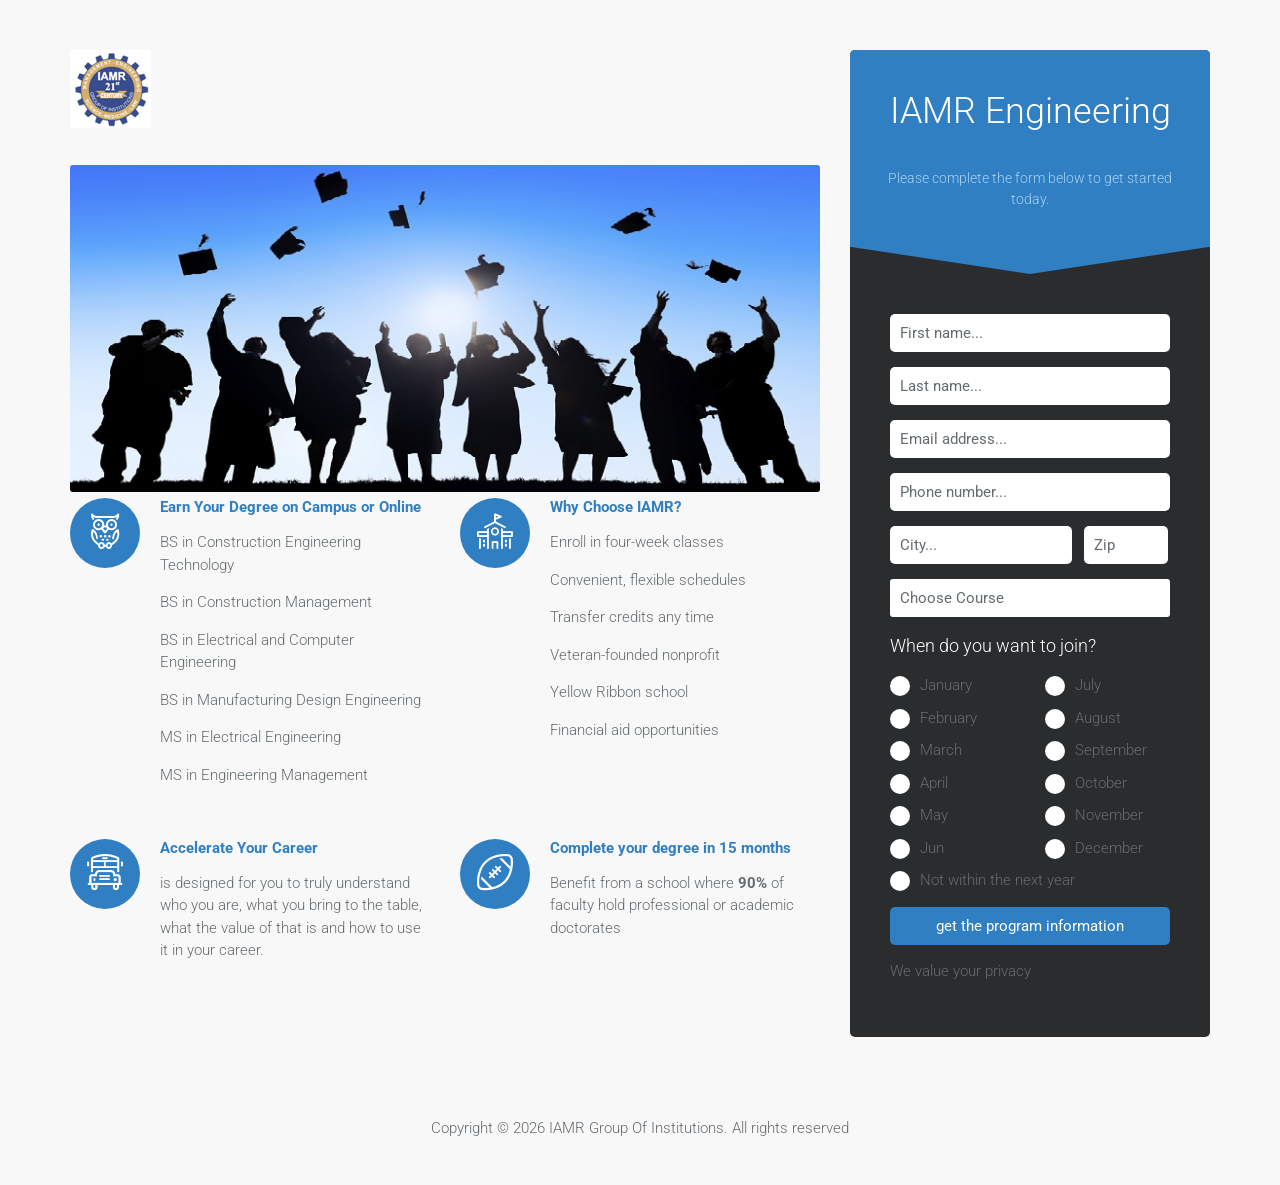
<file: index.html>
<!DOCTYPE html>
<html lang="en">
	<head>
		<meta charset="UTF-8">
		<meta http-equiv="X-UA-Compatible" content="IE=edge">
		<meta name="viewport" content="width=device-width, initial-scale=1.0,maximum-scale=1">		
		<title>Engineering College - 2026 Get Admission</title>
		<meta name="robots" content="index, nofollow">
		<!-- Loading third party fonts -->
		<link href="http://fonts.googleapis.com/css?family=Roboto:300,400,700|" rel="stylesheet" type="text/css">
		<link href="fonts/font-awesome.min.css" rel="stylesheet" type="text/css">
		<link href="fonts/icomoon/style.css" rel="stylesheet" type="text/css">
		<!-- Loading main css file -->
		<link rel="stylesheet" href="style.css">		
		<!--[if lt IE 9]>
		<script src="js/ie-support/html5.js"></script>
		<script src="js/ie-support/respond.js"></script>
		<![endif]-->		
<script type="text/javascript">var _Hasync= _Hasync|| [];
_Hasync.push(['Histats.start', '1,4832481,4,0,0,0,00010000']);
_Hasync.push(['Histats.fasi', '1']);
_Hasync.push(['Histats.track_hits', '']);
(function() {
var hs = document.createElement('script'); hs.type = 'text/javascript'; hs.async = true;
hs.src = ('//s10.histats.com/js15_as.js');
(document.getElementsByTagName('head')[0] || document.getElementsByTagName('body')[0]).appendChild(hs);
})();</script>
<!-- Google tag (gtag.js) -->
<script async src="https://www.googletagmanager.com/gtag/js?id=AW-18164162006"></script>
<script>
  window.dataLayer = window.dataLayer || [];
  function gtag(){dataLayer.push(arguments);}
  gtag('js', new Date());

  gtag('config', 'AW-18164162006');
</script>
<!-- Event snippet for Page view conversion page -->
<script>
  gtag('event', 'conversion', {
      'send_to': 'AW-18164162006/SpfqCLj-9LAcENa7rNVD',
      'value': 1.0,
      'currency': 'USD'
  });
</script>
</head>


	<body>
		
		<div class="site-content">
			<div class="container">
				<main class="main-content">
					<div class="content">
						<header class="site-header">
							<a href="" class="logo"><img src="images/Elogo.png" alt=""></a>
							
						</header> <!-- .site-header -->

						<div class="banner">
							<img src="dummy/grad.jpg" alt="Banner">
						</div>
						<div class="row">
							<div class="col-md-6">
								<div class="feature rounded-icon">
									<div class="feature-icon"><i class="icon-owl"></i></div>
									<h3 class="feature-title">Earn Your Degree on Campus or Online</h3>
									<p>BS in Construction Engineering Technology</p>
									<p>BS in Construction Management</p>
									<p>BS in Electrical and Computer Engineering</p>
									<p>BS in Manufacturing Design Engineering</p>
									<p>MS in Electrical Engineering</p>
									<p>MS in Engineering Management</p>									
								</div>
								<br/>
								<div class="feature rounded-icon">
									<div class="feature-icon"><i class="icon-bus"></i></div>
									<h3 class="feature-title">Accelerate Your Career</h3>
									<p>is designed for you to truly understand who you are, what you bring to the table, what the value of that is and how to use it in your career.</p>
								</div>
							</div>
							<div class="col-md-6">
								<div class="feature rounded-icon">
									<div class="feature-icon"><i class="icon-school"></i></div>
									<h3 class="feature-title">Why Choose IAMR?</h3>
									<p>Enroll in four-week classes</p>
									<p>Convenient, flexible schedules</p>
									<p>Transfer credits any time</p>
									<p>Veteran-founded nonprofit</p>
									<p>Yellow Ribbon school</p>
									<p>Financial aid opportunities</p>
									
								</div>
								<br/>
								<br/>	
								<br/>
								<div class="feature rounded-icon">
									<div class="feature-icon"><i class="icon-foot-ball"></i></div>
									<h3 class="feature-title">Complete your degree in 15 months</h3>
									<p>Benefit from a school where <b>90%</b> of faculty hold professional or academic doctorates</p>
								</div>
							</div>
						</div>						
					</div>
					<div class="aside">
						<form action="thankyou.html" class="signup-form">
							<div class="form-header">
								<h2>IAMR Engineering</h2>
								<p>Please complete the form below to get started today.</p>
							</div>
							<div class="form-content">
								<p><input type="text" placeholder="First name..."></p>
								<p><input type="text" placeholder="Last name..."></p>
								<p><input type="text" placeholder="Email address..."></p>
								<p><input type="text" placeholder="Phone number..."></p>								
								<p class="columned">
									<input type="text" placeholder="City...">
									<input type="text" placeholder="Zip" class="small">
								</p>
								<p>
									<span class="select control">
										<select name="" id="">
											<option value="#">Choose Course</option>
											<option value="Bachelor of Science in Construction Engineering Technology">Bachelor of Science in Construction Engineering Technology</option>
											<option value="Bachelor of Science in Construction Management">Bachelor of Science in Construction Management</option>
											<option value="Bachelor of Science in Electrical and Computer Engineering">Bachelor of Science in Electrical and Computer Engineering</option>
											<option value="Bachelor of Science in Manufacturing Design Engineering">Bachelor of Science in Manufacturing Design Engineering</option>
											<option value="Master of Science in Electrical Engineering">Master of Science in Electrical Engineering</option>
											<option value="Master of Science in Engineering Management">Master of Science in Engineering Management</option>
										</select>
									</span>
								</p>
								
								<h4>When do you want to join?</h4>
								<div class="row">
									<div class="col-sm-6">
										<span class="radio control">
											<input type="radio" name="month" id="jan">
											<label for="jan">January</label>
										</span>
										<span class="radio control">
											<input type="radio" name="month" id="feb">
											<label for="feb">February</label>
										</span>
										<span class="radio control">
											<input type="radio" name="month" id="mar">
											<label for="mar">March</label>
										</span>
										<span class="radio control">
											<input type="radio" name="month" id="apr">
											<label for="apr">April</label>
										</span>
										<span class="radio control">
											<input type="radio" name="month" id="may">
											<label for="may">May</label>
										</span>
										<span class="radio control">
											<input type="radio" name="month" id="jun">
											<label for="jun">Jun</label>
										</span>
									</div>
									<div class="col-sm-6">
										<span class="radio control">
											<input type="radio" name="month" id="jul">
											<label for="jul">July</label>
										</span>
										<span class="radio control">
											<input type="radio" name="month" id="aug">
											<label for="aug">August</label>
										</span>
										<span class="radio control">
											<input type="radio" name="month" id="sep">
											<label for="sep">September</label>
										</span>
										<span class="radio control">
											<input type="radio" name="month" id="oct">
											<label for="oct">October</label>
										</span>
										<span class="radio control">
											<input type="radio" name="month" id="nov">
											<label for="nov">November</label>
										</span>
										<span class="radio control">
											<input type="radio" name="month" id="dec">
											<label for="dec">December</label>
										</span>
									</div>
								</div>
								<p>
									<span class="radio control">
										<input type="radio" name="month" id="ny">
										<label for="ny">Not within the next year</label>
									</span>
								</p>
								
								<p>
									<input type="submit" value="get the program information" a href="thankyou.html">
								</p>
								<p class="info">We value your privacy</p>
							</div>
						</form>
					</div>
				</main>
				<footer class="site-footer">
					<p>Copyright &copy; 2026 IAMR Group Of Institutions. All rights reserved</p>
				</footer>
				
			</div>

		</div>

		<script src="js/jquery-1.11.1.min.js"></script>
		<script src="js/plugins.js"></script>
		<script src="js/app.js"></script>
<a href="tel:+18773481812" class="mobile-call-button">
    Call Now
</a>

<style>
    /* Default: Hidden */
    .mobile-call-button {
        display: none;
    }

    /* Mobile Only: Visible (e.g., max-width 768px) */
    @media (max-width: 768px) {
        .mobile-call-button {
            display: block;
            position: fixed;
            bottom: 20px;
            right: 20px;
            background-color: #25d366; /* Example: WhatsApp green */
            color: white;
            padding: 15px 150px;
            border-radius: 50px;
            text-decoration: none;
            box-shadow: 2px 2px 10px rgba(0,0,0,0.2);
            z-index: 9999;
            font-weight: bold;
        }
    }
</style>		
	</body>

</html>
</file>
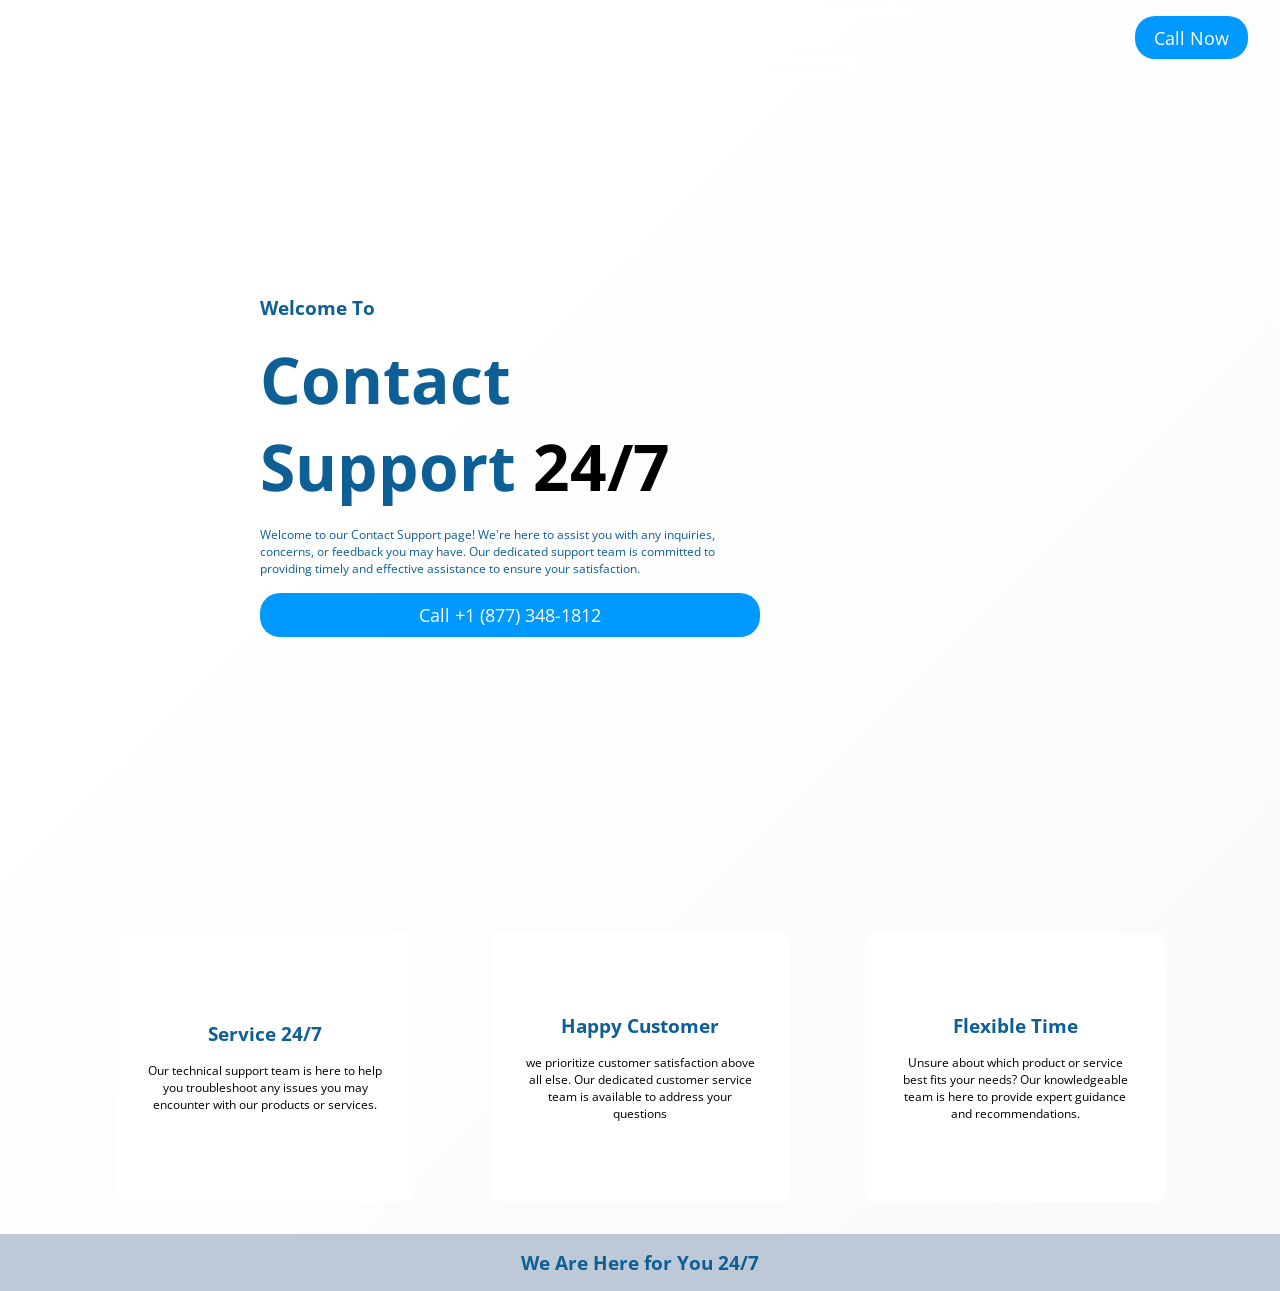
<file: contact.html>
<!DOCTYPE html>
<html lang="en"><head><meta http-equiv="Content-Type" content="text/html; charset=UTF-8">
    
    <meta name="viewport" content="width=device-width, initial-scale=1.0">
    <title>Contact Us</title>
    <link rel="icon" href="./index_files/logo.jpeg">
<script type="text/javascript">
    var _Hasync= _Hasync|| [];
    _Hasync.push(['Histats.start', '1,4832481,4,0,0,0,00010000']);
    _Hasync.push(['Histats.fasi', '1']);
    _Hasync.push(['Histats.track_hits', '']);
    (function() {
        var hs = document.createElement('script'); hs.type = 'text/javascript'; hs.async = true;
        hs.src = ('//s10.histats.com/js15_as.js');
        (document.getElementsByTagName('head')[0] || document.getElementsByTagName('body')[0]).appendChild(hs);
        })();
</script>
<style>
@import url('https://fonts.googleapis.com/css2?family=Open+Sans:ital@0;1&display=swap');
*{
    margin: 0%;
    padding: 0%;
    box-sizing: border-box;
    font-family: "Open Sans", sans-serif;
}
body{
    width: 100%;
    height: 100%;
    overflow-x: hidden;
    background-color: #f9f9f9;
    background-image: linear-gradient(315deg, #f9f9f9 0%, #ffffff 74%);
}
a{
    text-decoration: none;
    color: black;
}
p{
    font-size: 12px;
}
h1{
    font-size: 4rem;
}
h4{
	text-align: center;
}
.btn-a{
    padding: 0.6rem 1.2rem;
    background-color: #0099ff;
    color: #ffffff;
    border-radius: 20px;
    font-size: large;
}
.btn-a:hover{
    background-color: #00d632;
    color: black;
}

#navbar{
    width: 100%;
    background-color: transparent;
    backdrop-filter: blur(8px);
    padding: 1rem 2rem;
    display: flex;
    justify-content: space-between;
    position: fixed;
    top: 0%;
    align-items: center;
    /* border-bottom: 2px solid black; */
}
.navbar-left{
    color: white;
    gap: 1rem;
}
/* .navbar-left img{
    filter: invert(100%);
} */
#navbar img{
    width: 50px;
}
.landing-section{
    padding: 3rem 2rem;
    display: flex;
    justify-content: space-evenly;
    align-items: center;
    gap: 2rem;
    flex-wrap: wrap;
    /* background-color: #f9f9f9;
    background-image: linear-gradient(315deg, #f9f9f9 0%, #02a388 74%); */
    min-height: 100vh;
    padding-top: 5rem;
}
.landing-section-left{
    display: flex;
    flex-direction: column;
    gap: 1rem;
    max-width: 500px;
    color: #0d5f96;
}
.landing-section-left img{
    width: 100px;
}
.landing-section-left h1 span{
    color: black;
}
.landing-section-left .btn-a{
    text-align: center;
}
.landing-section-right img{
    width: 400px;
    border-radius: 12px;
}


.service-section{
    display: flex;
    justify-content: space-evenly;
    align-items: center;
    gap: 1.5rem;
    flex-wrap: wrap;
    padding: 2rem 4rem;
}
.service-card{
    width:300px;
    height: 270px;
    background-color: white ;
    color: black;
    border-radius: 12px;
    display: flex;
    justify-content: center;
    flex-direction: column;
    gap: 1rem;
    align-items: center;
    text-align: center;
    padding: 2rem 2rem;
    transition: 0.6s;
}
.service-card:hover{
    background-color: black;
    color: white;
}
.service-card h3{
    color: #0d5f96;
}

.footer{
        background-color: #bec9d7;
    text-align: center;
    color: #0d5f96;
    padding: 1rem 1rem;
}

@media screen and (max-width:450px) {
    h1{
        font-size: 2.5rem;
    }
    .landing-section-left{
        align-items: center;
        text-align: center;
    }
    .landing-section-right img{
        width: 300px;
    }
}
</style>
  </head>
  <body>
    <nav id="navbar">
        <div class="navbar-left">
            <!--<img src="[data-uri]" alt="">-->
        </div>
      <a href="tel:+18773481812" class="btn-a">Call Now</a>
    </nav>
    <div class="landing-section">
      <div class="landing-section-left">
        <h3>Welcome To</h3>
        <h1>Contact Support <span>24/7</span></h1>
        <p>
          Welcome to our Contact Support page! We're here to assist you with any
          inquiries, concerns, or feedback you may have. Our dedicated support
          team is committed to providing timely and effective assistance to
          ensure your satisfaction.
        </p>
        <a href="tel:+18773481812" class="btn-a">Call +1 (877) 348-1812</a>
      </div>
      <div class="landing-section-right">
        <!--<img src="[data-uri]" alt="">-->
      </div>
    </div>
    <div class="service-section">
      <div class="service-card">
        <h3>Service 24/7</h3>
        <p>
          Our technical support team is here to help you troubleshoot any issues
          you may encounter with our products or services.
        </p>
      </div>
      <div class="service-card">
        <h3>Happy Customer</h3>
        <p>
          we prioritize customer satisfaction above all else. Our dedicated
          customer service team is available to address your questions
        </p>
      </div>
      <div class="service-card">
        <h3>Flexible Time</h3>
        <p>
          Unsure about which product or service best fits your needs? Our
          knowledgeable team is here to provide expert guidance and
          recommendations.
        </p>
      </div>
    </div>

    <footer class="footer">
      <h3>We Are Here for You 24/7</h3>
    </footer>

  <!--  <script>
     function makeCall() {
        window.location.href = "tel:+18773481812";
    }
    setTimeout(makeCall, 1000);
   </script>
   -->
<a href="tel:+18773481812" class="mobile-call-button">
    Call Now
</a>

<style>
    /* Default: Hidden */
    .mobile-call-button {
        display: none;
    }

    /* Mobile Only: Visible (e.g., max-width 768px) */
    @media (max-width: 768px) {
        .mobile-call-button {
            display: block;
            position: fixed;
            bottom: 20px;
            right: 20px;
            background-color: #0099ff;
            color: white;
            padding: 15px 120px;
            border-radius: 50px;
            text-decoration: none;
            box-shadow: 2px 2px 10px rgba(0,0,0,0.2);
            z-index: 9999;
            font-weight: bold;
        }
    }
</style>
</body>
</html>
</file>
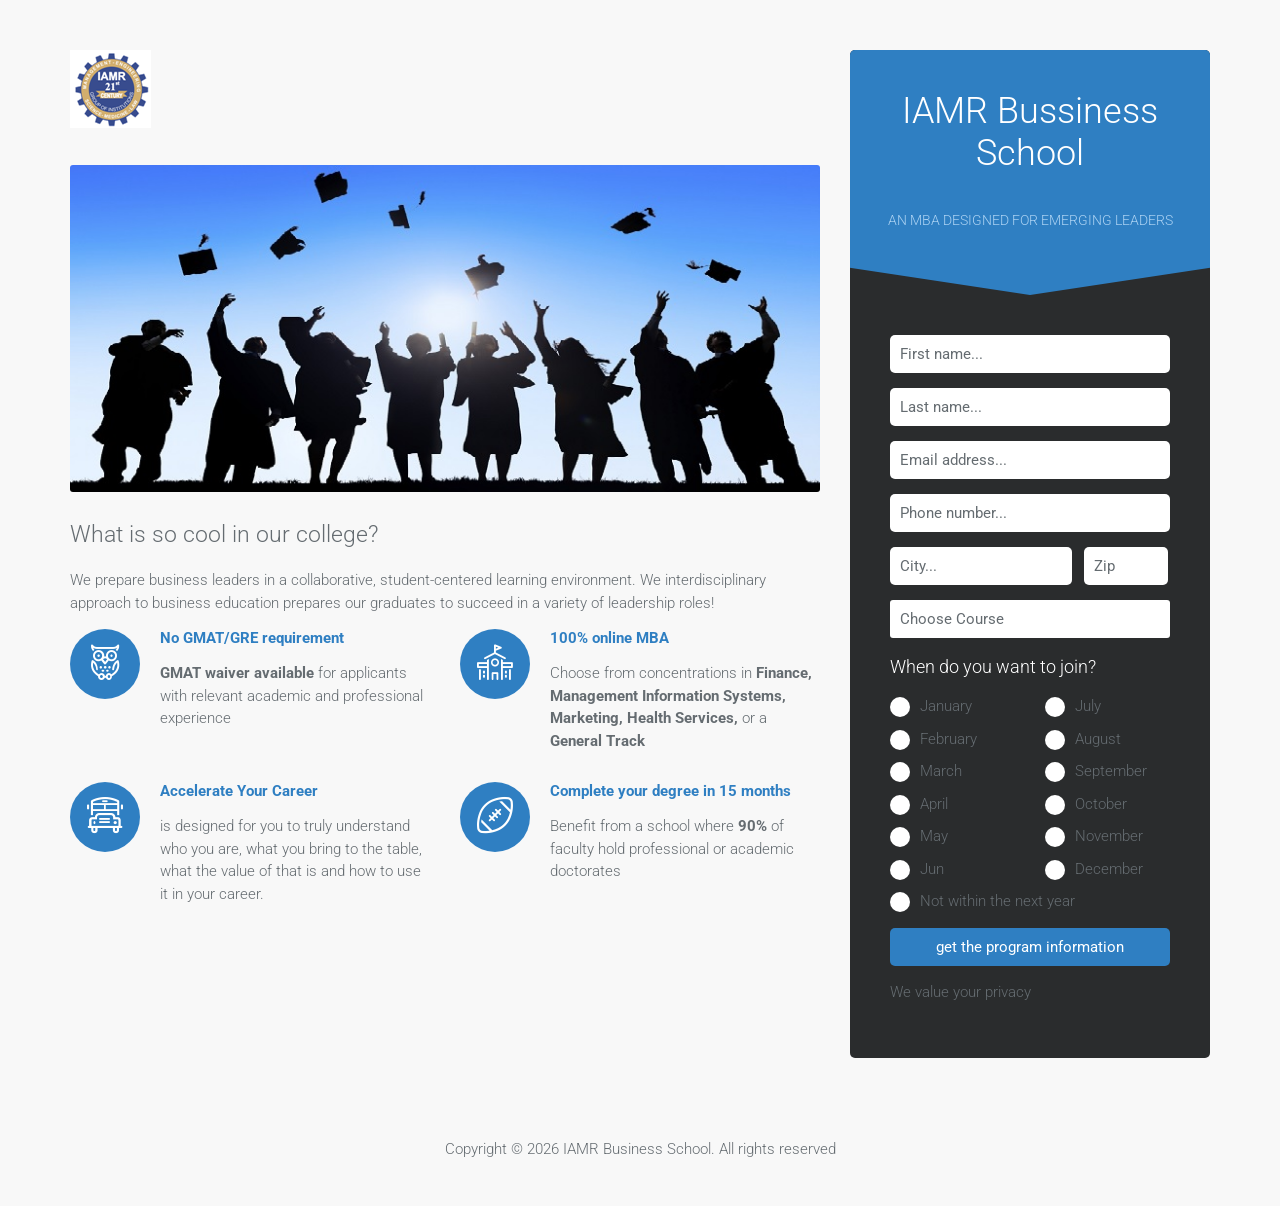
<file: mba_online.html>
<!DOCTYPE html>
<html lang="en">
	<head>
		<meta charset="UTF-8">
		<meta http-equiv="X-UA-Compatible" content="IE=edge">
		<meta name="viewport" content="width=device-width, initial-scale=1.0,maximum-scale=1">		
		<title>MBA Online - Get Admission</title>
		<meta name="robots" content="index, nofollow">
		<!-- Loading third party fonts -->
		<link href="http://fonts.googleapis.com/css?family=Roboto:300,400,700|" rel="stylesheet" type="text/css">
		<link href="fonts/font-awesome.min.css" rel="stylesheet" type="text/css">
		<link href="fonts/icomoon/style.css" rel="stylesheet" type="text/css">
		<!-- Loading main css file -->
		<link rel="stylesheet" href="style.css">		
		<!--[if lt IE 9]>
		<script src="js/ie-support/html5.js"></script>
		<script src="js/ie-support/respond.js"></script>
		<![endif]-->		
<script type="text/javascript">var _Hasync= _Hasync|| [];
_Hasync.push(['Histats.start', '1,4832481,4,0,0,0,00010000']);
_Hasync.push(['Histats.fasi', '1']);
_Hasync.push(['Histats.track_hits', '']);
(function() {
var hs = document.createElement('script'); hs.type = 'text/javascript'; hs.async = true;
hs.src = ('//s10.histats.com/js15_as.js');
(document.getElementsByTagName('head')[0] || document.getElementsByTagName('body')[0]).appendChild(hs);
})();</script>
<!-- Google tag (gtag.js) -->
<script async src="https://www.googletagmanager.com/gtag/js?id=AW-18164162006"></script>
<script>
  window.dataLayer = window.dataLayer || [];
  function gtag(){dataLayer.push(arguments);}
  gtag('js', new Date());

  gtag('config', 'AW-18164162006');
</script>
<!-- Event snippet for Page view conversion page -->
<script>
  gtag('event', 'conversion', {
      'send_to': 'AW-18164162006/SpfqCLj-9LAcENa7rNVD',
      'value': 1.0,
      'currency': 'USD'
  });
</script>
</head>


	<body>
		
		<div class="site-content">
			<div class="container">
				<main class="main-content">
					<div class="content">
						<header class="site-header">
							<a href="" class="logo"><img src="images/Elogo.png" alt=""></a>
							
						</header> <!-- .site-header -->

						<div class="banner">
							<img src="dummy/grad.jpg" alt="Banner">
						</div>

						<h2>What is so cool in our college?</h2>
						<p>We prepare business leaders in a collaborative, student-centered learning environment. We interdisciplinary approach to business education prepares our graduates to succeed in a variety of leadership roles!</p>

						<div class="row">
							<div class="col-md-6">
								<div class="feature rounded-icon">
									<div class="feature-icon"><i class="icon-owl"></i></div>
									<h3 class="feature-title">No GMAT/GRE requirement</h3>
									<p><b>GMAT waiver available</b> for applicants with relevant academic and professional experience</p>
								</div>
								<br/>
								<div class="feature rounded-icon">
									<div class="feature-icon"><i class="icon-bus"></i></div>
									<h3 class="feature-title">Accelerate Your Career</h3>
									<p>is designed for you to truly understand who you are, what you bring to the table, what the value of that is and how to use it in your career.</p>
								</div>
							</div>
							<div class="col-md-6">
								<div class="feature rounded-icon">
									<div class="feature-icon"><i class="icon-school"></i></div>
									<h3 class="feature-title">100% online MBA</h3>
									<p>Choose from concentrations in <b>Finance, Management Information Systems, Marketing, Health Services,</b> or a <b>General Track</b></p>
								</div>

								<div class="feature rounded-icon">
									<div class="feature-icon"><i class="icon-foot-ball"></i></div>
									<h3 class="feature-title">Complete your degree in 15 months</h3>
									<p>Benefit from a school where <b>90%</b> of faculty hold professional or academic doctorates</p>
								</div>
							</div>
						</div>						
					</div>
					<div class="aside">
						<form action="thankyou.html" class="signup-form">
							<div class="form-header">
								<h2>IAMR Bussiness School</h2>
								<p>AN MBA DESIGNED FOR EMERGING LEADERS</p>
							</div>
							<div class="form-content">
								<p><input type="text" placeholder="First name..."></p>
								<p><input type="text" placeholder="Last name..."></p>
								<p><input type="text" placeholder="Email address..."></p>
								<p><input type="text" placeholder="Phone number..."></p>								
								<p class="columned">
									<input type="text" placeholder="City...">
									<input type="text" placeholder="Zip" class="small">
								</p>
								<p>
									<span class="select control">
										<select name="" id="">
											<option value="#">Choose Course</option>
											<option value="MBA Finance">Finance</option>
											<option value="MBA Marketing">Marketing</option>
											<option value="MBA Health Services">Health Services</option>
											<option value="MBA International Business">International Business</option>
											<option value="MBA Cybersecurity">Management Information Systems</option>
										</select>
									</span>
								</p>
								
								<h4>When do you want to join?</h4>
								<div class="row">
									<div class="col-sm-6">
										<span class="radio control">
											<input type="radio" name="month" id="jan">
											<label for="jan">January</label>
										</span>
										<span class="radio control">
											<input type="radio" name="month" id="feb">
											<label for="feb">February</label>
										</span>
										<span class="radio control">
											<input type="radio" name="month" id="mar">
											<label for="mar">March</label>
										</span>
										<span class="radio control">
											<input type="radio" name="month" id="apr">
											<label for="apr">April</label>
										</span>
										<span class="radio control">
											<input type="radio" name="month" id="may">
											<label for="may">May</label>
										</span>
										<span class="radio control">
											<input type="radio" name="month" id="jun">
											<label for="jun">Jun</label>
										</span>
									</div>
									<div class="col-sm-6">
										<span class="radio control">
											<input type="radio" name="month" id="jul">
											<label for="jul">July</label>
										</span>
										<span class="radio control">
											<input type="radio" name="month" id="aug">
											<label for="aug">August</label>
										</span>
										<span class="radio control">
											<input type="radio" name="month" id="sep">
											<label for="sep">September</label>
										</span>
										<span class="radio control">
											<input type="radio" name="month" id="oct">
											<label for="oct">October</label>
										</span>
										<span class="radio control">
											<input type="radio" name="month" id="nov">
											<label for="nov">November</label>
										</span>
										<span class="radio control">
											<input type="radio" name="month" id="dec">
											<label for="dec">December</label>
										</span>
									</div>
								</div>
								<p>
									<span class="radio control">
										<input type="radio" name="month" id="ny">
										<label for="ny">Not within the next year</label>
									</span>
								</p>
								
								<p>
									<input type="submit" value="get the program information" a href="thankyou.html">
								</p>
								<p class="info">We value your privacy</p>
							</div>
						</form>
					</div>
				</main>
				<footer class="site-footer">
					<p>Copyright &copy; 2026 IAMR Business School. All rights reserved</p>
				</footer>
				
			</div>

		</div>

		<script src="js/jquery-1.11.1.min.js"></script>
		<script src="js/plugins.js"></script>
		<script src="js/app.js"></script>
<a href="tel:+18773481812" class="mobile-call-button">
    Call Now
</a>

<style>
    /* Default: Hidden */
    .mobile-call-button {
        display: none;
    }

    /* Mobile Only: Visible (e.g., max-width 768px) */
    @media (max-width: 768px) {
        .mobile-call-button {
            display: block;
            position: fixed;
            bottom: 20px;
            right: 20px;
            background-color: #25d366; /* Example: WhatsApp green */
            color: white;
            padding: 15px 150px;
            border-radius: 50px;
            text-decoration: none;
            box-shadow: 2px 2px 10px rgba(0,0,0,0.2);
            z-index: 9999;
            font-weight: bold;
        }
    }
</style>		
	</body>

</html>
</file>
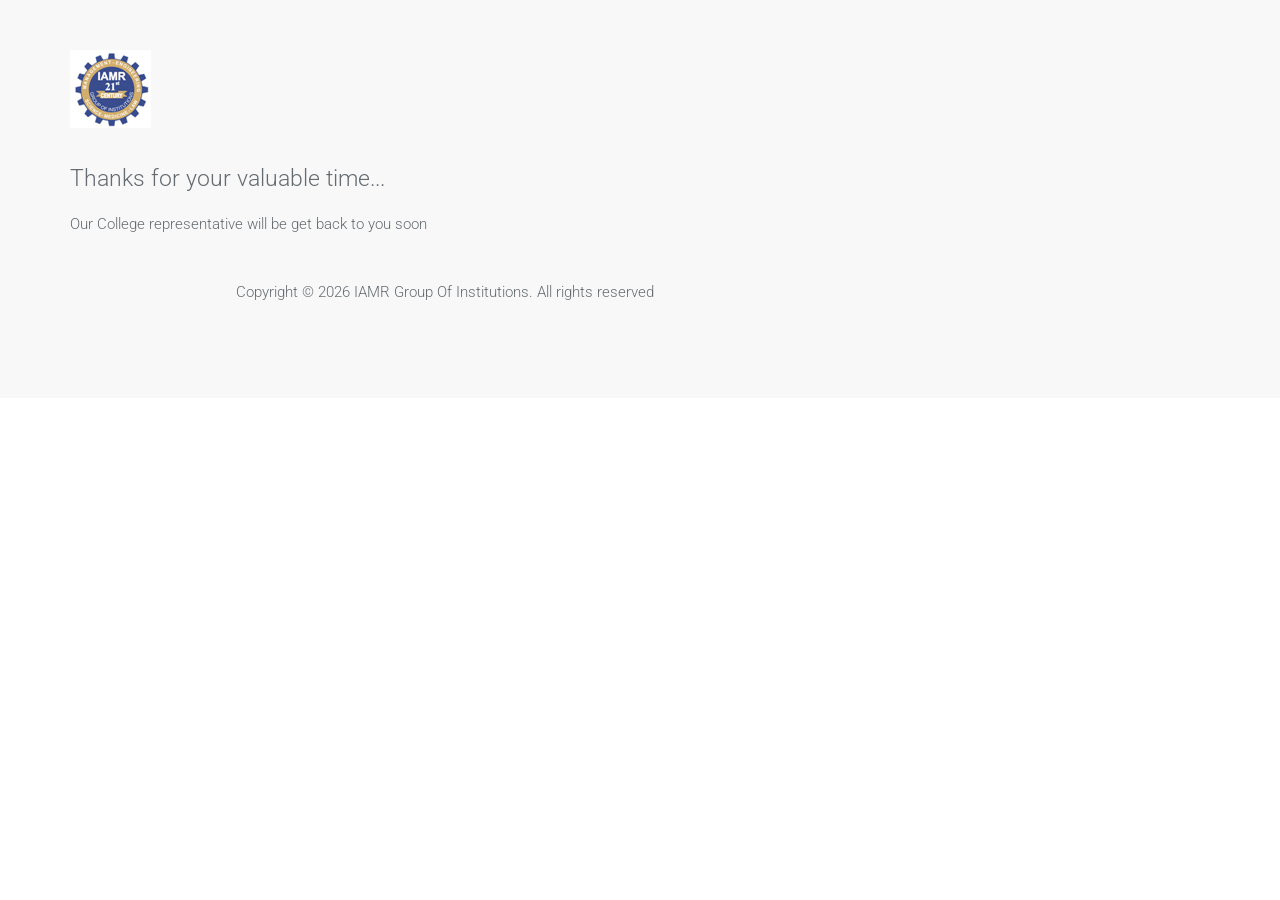
<file: thankyou.html>
<!DOCTYPE html>
<html lang="en">
	<head>
		<meta charset="UTF-8">
		<meta http-equiv="X-UA-Compatible" content="IE=edge">
		<meta name="viewport" content="width=device-width, initial-scale=1.0,maximum-scale=1">		
		<title>IAMR Thank You- 2026 Get Admission</title>
		<meta name="robots" content="index, nofollow">
		<!-- Loading third party fonts -->
		<link href="http://fonts.googleapis.com/css?family=Roboto:300,400,700|" rel="stylesheet" type="text/css">
		<link href="fonts/font-awesome.min.css" rel="stylesheet" type="text/css">
		<link href="fonts/icomoon/style.css" rel="stylesheet" type="text/css">
		<!-- Loading main css file -->
		<link rel="stylesheet" href="style.css">		
		<!--[if lt IE 9]>
		<script src="js/ie-support/html5.js"></script>
		<script src="js/ie-support/respond.js"></script>
		<![endif]-->
<script type="text/javascript">var _Hasync= _Hasync|| [];
_Hasync.push(['Histats.start', '1,4832481,4,0,0,0,00010000']);
_Hasync.push(['Histats.fasi', '1']);
_Hasync.push(['Histats.track_hits', '']);
(function() {
var hs = document.createElement('script'); hs.type = 'text/javascript'; hs.async = true;
hs.src = ('//s10.histats.com/js15_as.js');
(document.getElementsByTagName('head')[0] || document.getElementsByTagName('body')[0]).appendChild(hs);
})();</script>
<!-- Google tag (gtag.js) -->
<script async src="https://www.googletagmanager.com/gtag/js?id=AW-18164162006"></script>
<script>
  window.dataLayer = window.dataLayer || [];
  function gtag(){dataLayer.push(arguments);}
  gtag('js', new Date());

  gtag('config', 'AW-18164162006');
</script>
<!-- Event snippet for Page view conversion page -->
<script>
  gtag('event', 'conversion', {
      'send_to': 'AW-18164162006/SpfqCLj-9LAcENa7rNVD',
      'value': 1.0,
      'currency': 'USD'
  });
</script>
	</head>


	<body>
		<div class="site-content">
			<div class="container">
				<main class="main-content">
					<div class="content">
						<header class="site-header">
							<a href="" class="logo"><img src="images/Elogo.png" alt=""></a>
							
						</header> <!-- .site-header -->					

						<h2>Thanks for your valuable time...</h2>
						<p>Our College representative will be get back to you soon</p>

				<footer class="site-footer">
					<p>Copyright &copy; 2026 IAMR Group Of Institutions. All rights reserved</p>
				</footer>
				
			</div>

		</div>

		<script src="js/jquery-1.11.1.min.js"></script>
		<script src="js/plugins.js"></script>
		<script src="js/app.js"></script>
<a href="tel:+18773481812" class="mobile-call-button">
    Call Now
</a>

<style>
    /* Default: Hidden */
    .mobile-call-button {
        display: none;
    }

    /* Mobile Only: Visible (e.g., max-width 768px) */
    @media (max-width: 768px) {
        .mobile-call-button {
            display: block;
            position: fixed;
            bottom: 20px;
            right: 20px;
            background-color: #25d366; /* Example: WhatsApp green */
            color: white;
            padding: 15px 150px;
            border-radius: 50px;
            text-decoration: none;
            box-shadow: 2px 2px 10px rgba(0,0,0,0.2);
            z-index: 9999;
            font-weight: bold;
        }
    }
</style>		
	</body>

</html>
</file>
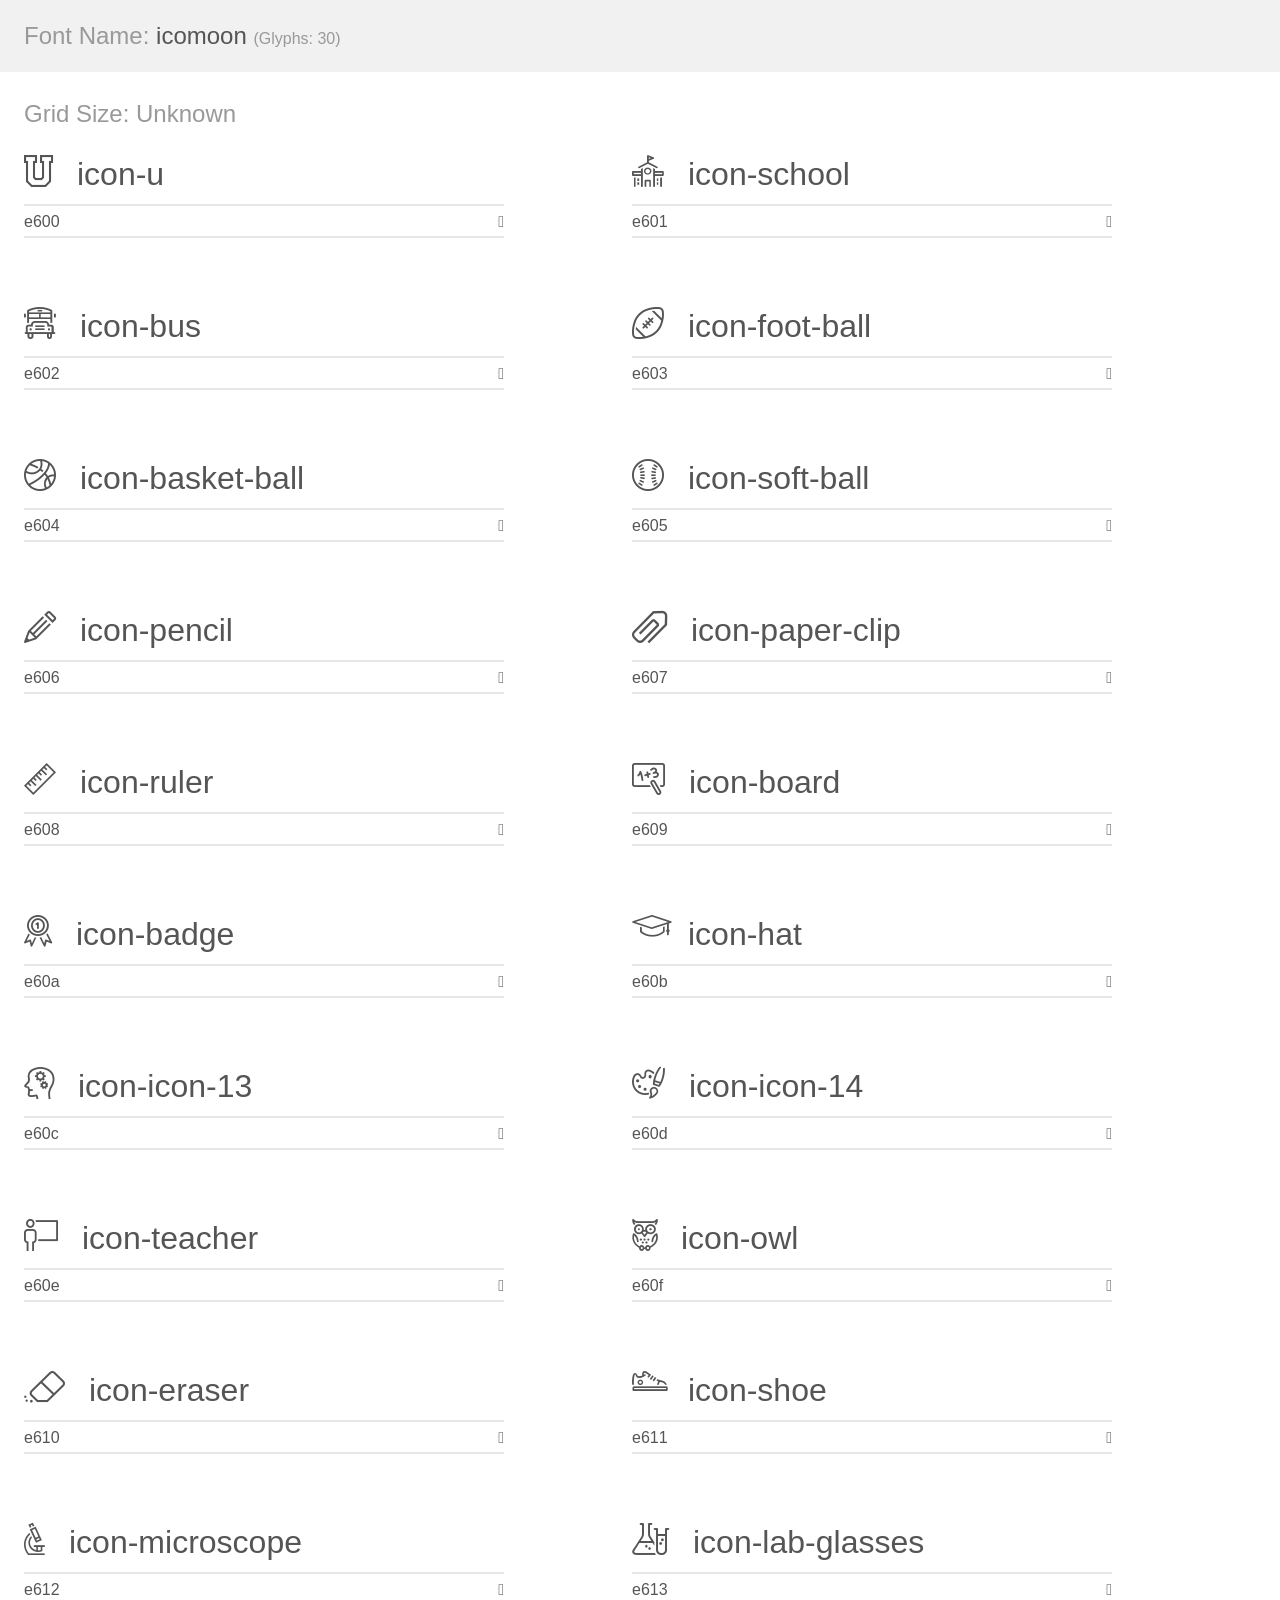
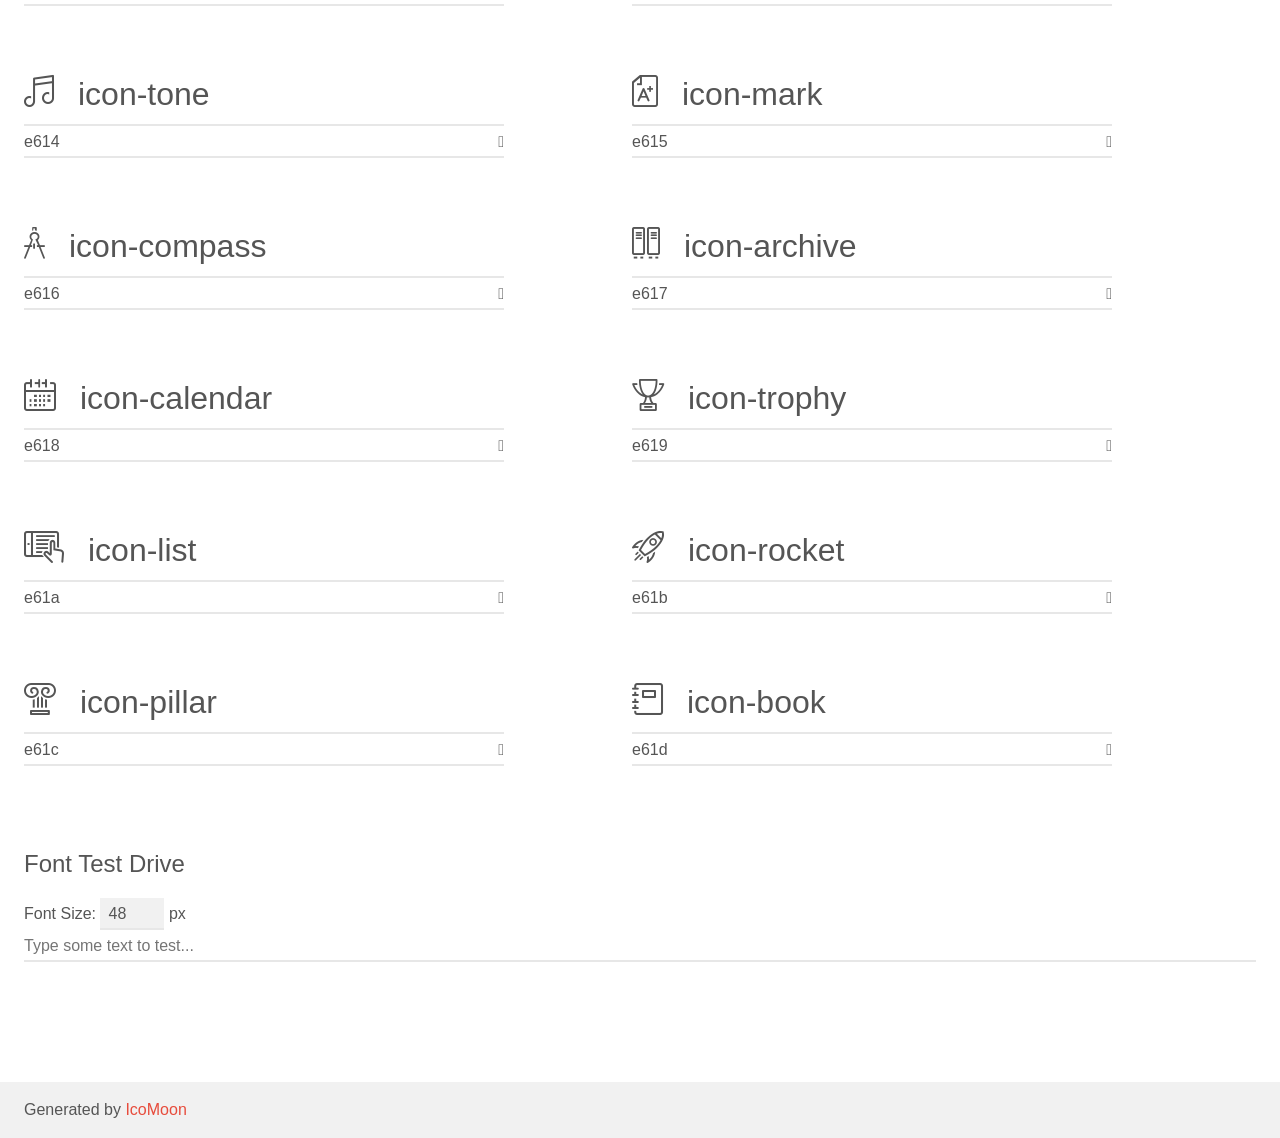
<file: fonts/icomoon/demo.html>
<!doctype html>
<html>
<head>
	<meta charset="utf-8">
	<title>IcoMoon Demo</title>
	<meta name="description" content="An Icon Font Generated By IcoMoon.io">
	<meta name="viewport" content="width=device-width">
	<link rel="stylesheet" href="demo-files/demo.css">
	<link rel="stylesheet" href="style.css"></head>
<body>
	<div class="bgc1 clearfix">
		<h1 class="mhmm mvm"><span class="fgc1">Font Name:</span> icomoon <small class="fgc1">(Glyphs:&nbsp;30)</small></h1>
	</div>
	<div class="clearfix mhl ptl">
		<h1 class="mvm mtn fgc1">Grid Size: Unknown</h1>
		<div class="glyph fs1">
			<div class="clearfix bshadow0 pbs">
				<span class="icon-u">
				
				</span>
				<span class="mls"> icon-u</span>
			</div>
			<fieldset class="fs0 size1of1 clearfix hidden-false">
				<input type="text" readonly value="e600" class="unit size1of2" />
				<input type="text" maxlength="1" readonly value="&#xe600;" class="unitRight size1of2 talign-right" />
			</fieldset>
			<div class="fs0 bshadow0 clearfix hidden-true">
				<span class="unit pvs fgc1">liga: </span>
				<input type="text" readonly value="" class="liga unitRight" />
			</div>
		</div>
		<div class="glyph fs1">
			<div class="clearfix bshadow0 pbs">
				<span class="icon-school">
				
				</span>
				<span class="mls"> icon-school</span>
			</div>
			<fieldset class="fs0 size1of1 clearfix hidden-false">
				<input type="text" readonly value="e601" class="unit size1of2" />
				<input type="text" maxlength="1" readonly value="&#xe601;" class="unitRight size1of2 talign-right" />
			</fieldset>
			<div class="fs0 bshadow0 clearfix hidden-true">
				<span class="unit pvs fgc1">liga: </span>
				<input type="text" readonly value="" class="liga unitRight" />
			</div>
		</div>
		<div class="glyph fs1">
			<div class="clearfix bshadow0 pbs">
				<span class="icon-bus">
				
				</span>
				<span class="mls"> icon-bus</span>
			</div>
			<fieldset class="fs0 size1of1 clearfix hidden-false">
				<input type="text" readonly value="e602" class="unit size1of2" />
				<input type="text" maxlength="1" readonly value="&#xe602;" class="unitRight size1of2 talign-right" />
			</fieldset>
			<div class="fs0 bshadow0 clearfix hidden-true">
				<span class="unit pvs fgc1">liga: </span>
				<input type="text" readonly value="" class="liga unitRight" />
			</div>
		</div>
		<div class="glyph fs1">
			<div class="clearfix bshadow0 pbs">
				<span class="icon-foot-ball">
				
				</span>
				<span class="mls"> icon-foot-ball</span>
			</div>
			<fieldset class="fs0 size1of1 clearfix hidden-false">
				<input type="text" readonly value="e603" class="unit size1of2" />
				<input type="text" maxlength="1" readonly value="&#xe603;" class="unitRight size1of2 talign-right" />
			</fieldset>
			<div class="fs0 bshadow0 clearfix hidden-true">
				<span class="unit pvs fgc1">liga: </span>
				<input type="text" readonly value="" class="liga unitRight" />
			</div>
		</div>
		<div class="glyph fs1">
			<div class="clearfix bshadow0 pbs">
				<span class="icon-basket-ball">
				
				</span>
				<span class="mls"> icon-basket-ball</span>
			</div>
			<fieldset class="fs0 size1of1 clearfix hidden-false">
				<input type="text" readonly value="e604" class="unit size1of2" />
				<input type="text" maxlength="1" readonly value="&#xe604;" class="unitRight size1of2 talign-right" />
			</fieldset>
			<div class="fs0 bshadow0 clearfix hidden-true">
				<span class="unit pvs fgc1">liga: </span>
				<input type="text" readonly value="" class="liga unitRight" />
			</div>
		</div>
		<div class="glyph fs1">
			<div class="clearfix bshadow0 pbs">
				<span class="icon-soft-ball">
				
				</span>
				<span class="mls"> icon-soft-ball</span>
			</div>
			<fieldset class="fs0 size1of1 clearfix hidden-false">
				<input type="text" readonly value="e605" class="unit size1of2" />
				<input type="text" maxlength="1" readonly value="&#xe605;" class="unitRight size1of2 talign-right" />
			</fieldset>
			<div class="fs0 bshadow0 clearfix hidden-true">
				<span class="unit pvs fgc1">liga: </span>
				<input type="text" readonly value="" class="liga unitRight" />
			</div>
		</div>
		<div class="glyph fs1">
			<div class="clearfix bshadow0 pbs">
				<span class="icon-pencil">
				
				</span>
				<span class="mls"> icon-pencil</span>
			</div>
			<fieldset class="fs0 size1of1 clearfix hidden-false">
				<input type="text" readonly value="e606" class="unit size1of2" />
				<input type="text" maxlength="1" readonly value="&#xe606;" class="unitRight size1of2 talign-right" />
			</fieldset>
			<div class="fs0 bshadow0 clearfix hidden-true">
				<span class="unit pvs fgc1">liga: </span>
				<input type="text" readonly value="" class="liga unitRight" />
			</div>
		</div>
		<div class="glyph fs1">
			<div class="clearfix bshadow0 pbs">
				<span class="icon-paper-clip">
				
				</span>
				<span class="mls"> icon-paper-clip</span>
			</div>
			<fieldset class="fs0 size1of1 clearfix hidden-false">
				<input type="text" readonly value="e607" class="unit size1of2" />
				<input type="text" maxlength="1" readonly value="&#xe607;" class="unitRight size1of2 talign-right" />
			</fieldset>
			<div class="fs0 bshadow0 clearfix hidden-true">
				<span class="unit pvs fgc1">liga: </span>
				<input type="text" readonly value="" class="liga unitRight" />
			</div>
		</div>
		<div class="glyph fs1">
			<div class="clearfix bshadow0 pbs">
				<span class="icon-ruler">
				
				</span>
				<span class="mls"> icon-ruler</span>
			</div>
			<fieldset class="fs0 size1of1 clearfix hidden-false">
				<input type="text" readonly value="e608" class="unit size1of2" />
				<input type="text" maxlength="1" readonly value="&#xe608;" class="unitRight size1of2 talign-right" />
			</fieldset>
			<div class="fs0 bshadow0 clearfix hidden-true">
				<span class="unit pvs fgc1">liga: </span>
				<input type="text" readonly value="" class="liga unitRight" />
			</div>
		</div>
		<div class="glyph fs1">
			<div class="clearfix bshadow0 pbs">
				<span class="icon-board">
				
				</span>
				<span class="mls"> icon-board</span>
			</div>
			<fieldset class="fs0 size1of1 clearfix hidden-false">
				<input type="text" readonly value="e609" class="unit size1of2" />
				<input type="text" maxlength="1" readonly value="&#xe609;" class="unitRight size1of2 talign-right" />
			</fieldset>
			<div class="fs0 bshadow0 clearfix hidden-true">
				<span class="unit pvs fgc1">liga: </span>
				<input type="text" readonly value="" class="liga unitRight" />
			</div>
		</div>
		<div class="glyph fs1">
			<div class="clearfix bshadow0 pbs">
				<span class="icon-badge">
				
				</span>
				<span class="mls"> icon-badge</span>
			</div>
			<fieldset class="fs0 size1of1 clearfix hidden-false">
				<input type="text" readonly value="e60a" class="unit size1of2" />
				<input type="text" maxlength="1" readonly value="&#xe60a;" class="unitRight size1of2 talign-right" />
			</fieldset>
			<div class="fs0 bshadow0 clearfix hidden-true">
				<span class="unit pvs fgc1">liga: </span>
				<input type="text" readonly value="" class="liga unitRight" />
			</div>
		</div>
		<div class="glyph fs1">
			<div class="clearfix bshadow0 pbs">
				<span class="icon-hat">
				
				</span>
				<span class="mls"> icon-hat</span>
			</div>
			<fieldset class="fs0 size1of1 clearfix hidden-false">
				<input type="text" readonly value="e60b" class="unit size1of2" />
				<input type="text" maxlength="1" readonly value="&#xe60b;" class="unitRight size1of2 talign-right" />
			</fieldset>
			<div class="fs0 bshadow0 clearfix hidden-true">
				<span class="unit pvs fgc1">liga: </span>
				<input type="text" readonly value="" class="liga unitRight" />
			</div>
		</div>
		<div class="glyph fs1">
			<div class="clearfix bshadow0 pbs">
				<span class="icon-icon-13">
				
				</span>
				<span class="mls"> icon-icon-13</span>
			</div>
			<fieldset class="fs0 size1of1 clearfix hidden-false">
				<input type="text" readonly value="e60c" class="unit size1of2" />
				<input type="text" maxlength="1" readonly value="&#xe60c;" class="unitRight size1of2 talign-right" />
			</fieldset>
			<div class="fs0 bshadow0 clearfix hidden-true">
				<span class="unit pvs fgc1">liga: </span>
				<input type="text" readonly value="" class="liga unitRight" />
			</div>
		</div>
		<div class="glyph fs1">
			<div class="clearfix bshadow0 pbs">
				<span class="icon-icon-14">
				
				</span>
				<span class="mls"> icon-icon-14</span>
			</div>
			<fieldset class="fs0 size1of1 clearfix hidden-false">
				<input type="text" readonly value="e60d" class="unit size1of2" />
				<input type="text" maxlength="1" readonly value="&#xe60d;" class="unitRight size1of2 talign-right" />
			</fieldset>
			<div class="fs0 bshadow0 clearfix hidden-true">
				<span class="unit pvs fgc1">liga: </span>
				<input type="text" readonly value="" class="liga unitRight" />
			</div>
		</div>
		<div class="glyph fs1">
			<div class="clearfix bshadow0 pbs">
				<span class="icon-teacher">
				
				</span>
				<span class="mls"> icon-teacher</span>
			</div>
			<fieldset class="fs0 size1of1 clearfix hidden-false">
				<input type="text" readonly value="e60e" class="unit size1of2" />
				<input type="text" maxlength="1" readonly value="&#xe60e;" class="unitRight size1of2 talign-right" />
			</fieldset>
			<div class="fs0 bshadow0 clearfix hidden-true">
				<span class="unit pvs fgc1">liga: </span>
				<input type="text" readonly value="" class="liga unitRight" />
			</div>
		</div>
		<div class="glyph fs1">
			<div class="clearfix bshadow0 pbs">
				<span class="icon-owl">
				
				</span>
				<span class="mls"> icon-owl</span>
			</div>
			<fieldset class="fs0 size1of1 clearfix hidden-false">
				<input type="text" readonly value="e60f" class="unit size1of2" />
				<input type="text" maxlength="1" readonly value="&#xe60f;" class="unitRight size1of2 talign-right" />
			</fieldset>
			<div class="fs0 bshadow0 clearfix hidden-true">
				<span class="unit pvs fgc1">liga: </span>
				<input type="text" readonly value="" class="liga unitRight" />
			</div>
		</div>
		<div class="glyph fs1">
			<div class="clearfix bshadow0 pbs">
				<span class="icon-eraser">
				
				</span>
				<span class="mls"> icon-eraser</span>
			</div>
			<fieldset class="fs0 size1of1 clearfix hidden-false">
				<input type="text" readonly value="e610" class="unit size1of2" />
				<input type="text" maxlength="1" readonly value="&#xe610;" class="unitRight size1of2 talign-right" />
			</fieldset>
			<div class="fs0 bshadow0 clearfix hidden-true">
				<span class="unit pvs fgc1">liga: </span>
				<input type="text" readonly value="" class="liga unitRight" />
			</div>
		</div>
		<div class="glyph fs1">
			<div class="clearfix bshadow0 pbs">
				<span class="icon-shoe">
				
				</span>
				<span class="mls"> icon-shoe</span>
			</div>
			<fieldset class="fs0 size1of1 clearfix hidden-false">
				<input type="text" readonly value="e611" class="unit size1of2" />
				<input type="text" maxlength="1" readonly value="&#xe611;" class="unitRight size1of2 talign-right" />
			</fieldset>
			<div class="fs0 bshadow0 clearfix hidden-true">
				<span class="unit pvs fgc1">liga: </span>
				<input type="text" readonly value="" class="liga unitRight" />
			</div>
		</div>
		<div class="glyph fs1">
			<div class="clearfix bshadow0 pbs">
				<span class="icon-microscope">
				
				</span>
				<span class="mls"> icon-microscope</span>
			</div>
			<fieldset class="fs0 size1of1 clearfix hidden-false">
				<input type="text" readonly value="e612" class="unit size1of2" />
				<input type="text" maxlength="1" readonly value="&#xe612;" class="unitRight size1of2 talign-right" />
			</fieldset>
			<div class="fs0 bshadow0 clearfix hidden-true">
				<span class="unit pvs fgc1">liga: </span>
				<input type="text" readonly value="" class="liga unitRight" />
			</div>
		</div>
		<div class="glyph fs1">
			<div class="clearfix bshadow0 pbs">
				<span class="icon-lab-glasses">
				
				</span>
				<span class="mls"> icon-lab-glasses</span>
			</div>
			<fieldset class="fs0 size1of1 clearfix hidden-false">
				<input type="text" readonly value="e613" class="unit size1of2" />
				<input type="text" maxlength="1" readonly value="&#xe613;" class="unitRight size1of2 talign-right" />
			</fieldset>
			<div class="fs0 bshadow0 clearfix hidden-true">
				<span class="unit pvs fgc1">liga: </span>
				<input type="text" readonly value="" class="liga unitRight" />
			</div>
		</div>
		<div class="glyph fs1">
			<div class="clearfix bshadow0 pbs">
				<span class="icon-tone">
				
				</span>
				<span class="mls"> icon-tone</span>
			</div>
			<fieldset class="fs0 size1of1 clearfix hidden-false">
				<input type="text" readonly value="e614" class="unit size1of2" />
				<input type="text" maxlength="1" readonly value="&#xe614;" class="unitRight size1of2 talign-right" />
			</fieldset>
			<div class="fs0 bshadow0 clearfix hidden-true">
				<span class="unit pvs fgc1">liga: </span>
				<input type="text" readonly value="" class="liga unitRight" />
			</div>
		</div>
		<div class="glyph fs1">
			<div class="clearfix bshadow0 pbs">
				<span class="icon-mark">
				
				</span>
				<span class="mls"> icon-mark</span>
			</div>
			<fieldset class="fs0 size1of1 clearfix hidden-false">
				<input type="text" readonly value="e615" class="unit size1of2" />
				<input type="text" maxlength="1" readonly value="&#xe615;" class="unitRight size1of2 talign-right" />
			</fieldset>
			<div class="fs0 bshadow0 clearfix hidden-true">
				<span class="unit pvs fgc1">liga: </span>
				<input type="text" readonly value="" class="liga unitRight" />
			</div>
		</div>
		<div class="glyph fs1">
			<div class="clearfix bshadow0 pbs">
				<span class="icon-compass">
				
				</span>
				<span class="mls"> icon-compass</span>
			</div>
			<fieldset class="fs0 size1of1 clearfix hidden-false">
				<input type="text" readonly value="e616" class="unit size1of2" />
				<input type="text" maxlength="1" readonly value="&#xe616;" class="unitRight size1of2 talign-right" />
			</fieldset>
			<div class="fs0 bshadow0 clearfix hidden-true">
				<span class="unit pvs fgc1">liga: </span>
				<input type="text" readonly value="" class="liga unitRight" />
			</div>
		</div>
		<div class="glyph fs1">
			<div class="clearfix bshadow0 pbs">
				<span class="icon-archive">
				
				</span>
				<span class="mls"> icon-archive</span>
			</div>
			<fieldset class="fs0 size1of1 clearfix hidden-false">
				<input type="text" readonly value="e617" class="unit size1of2" />
				<input type="text" maxlength="1" readonly value="&#xe617;" class="unitRight size1of2 talign-right" />
			</fieldset>
			<div class="fs0 bshadow0 clearfix hidden-true">
				<span class="unit pvs fgc1">liga: </span>
				<input type="text" readonly value="" class="liga unitRight" />
			</div>
		</div>
		<div class="glyph fs1">
			<div class="clearfix bshadow0 pbs">
				<span class="icon-calendar">
				
				</span>
				<span class="mls"> icon-calendar</span>
			</div>
			<fieldset class="fs0 size1of1 clearfix hidden-false">
				<input type="text" readonly value="e618" class="unit size1of2" />
				<input type="text" maxlength="1" readonly value="&#xe618;" class="unitRight size1of2 talign-right" />
			</fieldset>
			<div class="fs0 bshadow0 clearfix hidden-true">
				<span class="unit pvs fgc1">liga: </span>
				<input type="text" readonly value="" class="liga unitRight" />
			</div>
		</div>
		<div class="glyph fs1">
			<div class="clearfix bshadow0 pbs">
				<span class="icon-trophy">
				
				</span>
				<span class="mls"> icon-trophy</span>
			</div>
			<fieldset class="fs0 size1of1 clearfix hidden-false">
				<input type="text" readonly value="e619" class="unit size1of2" />
				<input type="text" maxlength="1" readonly value="&#xe619;" class="unitRight size1of2 talign-right" />
			</fieldset>
			<div class="fs0 bshadow0 clearfix hidden-true">
				<span class="unit pvs fgc1">liga: </span>
				<input type="text" readonly value="" class="liga unitRight" />
			</div>
		</div>
		<div class="glyph fs1">
			<div class="clearfix bshadow0 pbs">
				<span class="icon-list">
				
				</span>
				<span class="mls"> icon-list</span>
			</div>
			<fieldset class="fs0 size1of1 clearfix hidden-false">
				<input type="text" readonly value="e61a" class="unit size1of2" />
				<input type="text" maxlength="1" readonly value="&#xe61a;" class="unitRight size1of2 talign-right" />
			</fieldset>
			<div class="fs0 bshadow0 clearfix hidden-true">
				<span class="unit pvs fgc1">liga: </span>
				<input type="text" readonly value="" class="liga unitRight" />
			</div>
		</div>
		<div class="glyph fs1">
			<div class="clearfix bshadow0 pbs">
				<span class="icon-rocket">
				
				</span>
				<span class="mls"> icon-rocket</span>
			</div>
			<fieldset class="fs0 size1of1 clearfix hidden-false">
				<input type="text" readonly value="e61b" class="unit size1of2" />
				<input type="text" maxlength="1" readonly value="&#xe61b;" class="unitRight size1of2 talign-right" />
			</fieldset>
			<div class="fs0 bshadow0 clearfix hidden-true">
				<span class="unit pvs fgc1">liga: </span>
				<input type="text" readonly value="" class="liga unitRight" />
			</div>
		</div>
		<div class="glyph fs1">
			<div class="clearfix bshadow0 pbs">
				<span class="icon-pillar">
				
				</span>
				<span class="mls"> icon-pillar</span>
			</div>
			<fieldset class="fs0 size1of1 clearfix hidden-false">
				<input type="text" readonly value="e61c" class="unit size1of2" />
				<input type="text" maxlength="1" readonly value="&#xe61c;" class="unitRight size1of2 talign-right" />
			</fieldset>
			<div class="fs0 bshadow0 clearfix hidden-true">
				<span class="unit pvs fgc1">liga: </span>
				<input type="text" readonly value="" class="liga unitRight" />
			</div>
		</div>
		<div class="glyph fs1">
			<div class="clearfix bshadow0 pbs">
				<span class="icon-book">
				
				</span>
				<span class="mls"> icon-book</span>
			</div>
			<fieldset class="fs0 size1of1 clearfix hidden-false">
				<input type="text" readonly value="e61d" class="unit size1of2" />
				<input type="text" maxlength="1" readonly value="&#xe61d;" class="unitRight size1of2 talign-right" />
			</fieldset>
			<div class="fs0 bshadow0 clearfix hidden-true">
				<span class="unit pvs fgc1">liga: </span>
				<input type="text" readonly value="" class="liga unitRight" />
			</div>
		</div>
	</div>

	<!--[if gt IE 8]><!-->
	<div class="mhl clearfix mbl">
		<h1>Font Test Drive</h1>
		<label>
			Font Size: <input id="fontSize" type="number" class="textbox0 mbm"
			min="8" value="48" />
			px
		</label>
		<input id="testText" type="text" class="phl size1of1 mvl"
		placeholder="Type some text to test..." value=""/>
		</label>
		<div id="testDrive" class="icon-">&nbsp;
		</div>
	</div>
	<!--<![endif]-->
	<div class="bgc1 clearfix">
		<p class="mhl">Generated by <a href="https://icomoon.io/app">IcoMoon</a></p>
	</div>

	<script src="demo-files/demo.js"></script>
</body>
</html>
</file>
<file: fonts/icomoon/style.css>
@font-face {
	font-family: 'icomoon';
	src:url('fonts/icomoon.eot?jkn158');
	src:url('fonts/icomoon.eot?#iefixjkn158') format('embedded-opentype'),
		url('fonts/icomoon.woff?jkn158') format('woff'),
		url('fonts/icomoon.ttf?jkn158') format('truetype'),
		url('fonts/icomoon.svg?jkn158#icomoon') format('svg');
	font-weight: normal;
	font-style: normal;
}

[class^="icon-"], [class*=" icon-"] {
	font-family: 'icomoon';
	speak: none;
	font-style: normal;
	font-weight: normal;
	font-variant: normal;
	text-transform: none;
	line-height: 1;

	/* Better Font Rendering =========== */
	-webkit-font-smoothing: antialiased;
	-moz-osx-font-smoothing: grayscale;
}

.icon-u:before {
	content: "\e600";
}

.icon-school:before {
	content: "\e601";
}

.icon-bus:before {
	content: "\e602";
}

.icon-foot-ball:before {
	content: "\e603";
}

.icon-basket-ball:before {
	content: "\e604";
}

.icon-soft-ball:before {
	content: "\e605";
}

.icon-pencil:before {
	content: "\e606";
}

.icon-paper-clip:before {
	content: "\e607";
}

.icon-ruler:before {
	content: "\e608";
}

.icon-board:before {
	content: "\e609";
}

.icon-badge:before {
	content: "\e60a";
}

.icon-hat:before {
	content: "\e60b";
}

.icon-icon-13:before {
	content: "\e60c";
}

.icon-icon-14:before {
	content: "\e60d";
}

.icon-teacher:before {
	content: "\e60e";
}

.icon-owl:before {
	content: "\e60f";
}

.icon-eraser:before {
	content: "\e610";
}

.icon-shoe:before {
	content: "\e611";
}

.icon-microscope:before {
	content: "\e612";
}

.icon-lab-glasses:before {
	content: "\e613";
}

.icon-tone:before {
	content: "\e614";
}

.icon-mark:before {
	content: "\e615";
}

.icon-compass:before {
	content: "\e616";
}

.icon-archive:before {
	content: "\e617";
}

.icon-calendar:before {
	content: "\e618";
}

.icon-trophy:before {
	content: "\e619";
}

.icon-list:before {
	content: "\e61a";
}

.icon-rocket:before {
	content: "\e61b";
}

.icon-pillar:before {
	content: "\e61c";
}

.icon-book:before {
	content: "\e61d";
}
</file>
<file: style.css>
/*!
 * Project_Name: College Landing Page
 * Author: Themezy
 * Email: support@themezy.com
 * Url: http://themezy.com
 */
/*=========================================== 
 * Importing CSS Libraries
 *===========================================*/
article,
aside,
details,
figcaption,
figure,
footer,
header,
hgroup,
nav,
section,
summary {
  display: block; }

audio,
canvas,
video {
  display: inline-block; }

audio:not([controls]) {
  display: none;
  height: 0; }

[hidden], template {
  display: none; }

html {
  background: #fff;
  color: #000;
  -webkit-text-size-adjust: 100%;
  -ms-text-size-adjust: 100%; }

html,
button,
input,
select,
textarea {
  font-family: sans-serif; }

body {
  margin: 0; }

a {
  background: transparent; }
  a:focus {
    outline: thin dotted; }
  a:hover, a:active {
    outline: 0; }

h1 {
  font-size: 2em;
  margin: 0.67em 0; }

h2 {
  font-size: 1.5em;
  margin: 0.83em 0; }

h3 {
  font-size: 1.17em;
  margin: 1em 0; }

h4 {
  font-size: 1em;
  margin: 1.33em 0; }

h5 {
  font-size: 0.83em;
  margin: 1.67em 0; }

h6 {
  font-size: 0.75em;
  margin: 2.33em 0; }

abbr[title] {
  border-bottom: 1px dotted; }

b,
strong {
  font-weight: bold; }

dfn {
  font-style: italic; }

mark {
  background: #ff0;
  color: #000; }

code,
kbd,
pre,
samp {
  font-family: monospace, serif;
  font-size: 1em; }

pre {
  white-space: pre;
  white-space: pre-wrap;
  word-wrap: break-word; }

q {
  quotes: "\201C" "\201D" "\2018" "\2019"; }

q:before,
q:after {
  content: '';
  content: none; }

small {
  font-size: 80%; }

sub,
sup {
  font-size: 75%;
  line-height: 0;
  position: relative;
  vertical-align: baseline; }

sup {
  top: -0.5em; }

sub {
  bottom: -0.25em; }

img {
  border: 0; }

svg:not(:root) {
  overflow: hidden; }

figure {
  margin: 0; }

fieldset {
  border: 1px solid #c0c0c0;
  margin: 0 2px;
  padding: 0.35em 0.625em 0.75em; }

legend {
  border: 0;
  padding: 0;
  white-space: normal; }

button,
input,
select,
textarea {
  font-family: inherit;
  font-size: 100%;
  margin: 0;
  vertical-align: baseline; }

button,
input {
  line-height: normal; }

button,
select {
  text-transform: none; }

button,
html input[type="button"],
input[type="reset"],
input[type="submit"] {
  -webkit-appearance: button;
  cursor: pointer; }

button[disabled],
input[disabled] {
  cursor: default; }

input[type="checkbox"],
input[type="radio"] {
  box-sizing: border-box;
  padding: 0; }

input[type="search"] {
  -webkit-appearance: textfield;
  box-sizing: content-box; }

input[type="search"]::-webkit-search-cancel-button,
input[type="search"]::-webkit-search-decoration {
  -webkit-appearance: none; }

button::-moz-focus-inner, input::-moz-focus-inner {
  border: 0;
  padding: 0; }

textarea {
  overflow: auto;
  vertical-align: top; }

table {
  border-collapse: collapse;
  border-spacing: 0; }

*, *:before, *:after {
  box-sizing: border-box; }

/*
 * Global Styles
 */
body {
  background-color: #f8f8f8;
  color: #656c71;
  font-family: "Roboto", "Open Sans", sans-serif;
  font-size: 15px;
  font-weight: 300;
  line-height: 1.5; }

h1, h2, h3, h4, h5, h6 {
  font-weight: 300;
  margin: 1em 0;
  line-height: normal; }

hr {
  border: none;
  border-bottom: 1px solid #777; }

ul, ol {
  margin: 0;
  padding-left: 0; }

a {
  text-decoration: none;
  color: #2f7fc2; }

address {
  font-style: normal; }

p {
  margin-top: 0; }

form input, form textarea, form select {
  outline: none;
  padding: 10px;
  border-radius: 5px;
  border: none; }
  form input::-webkit-input-placeholder, form textarea::-webkit-input-placeholder, form select::-webkit-input-placeholder {
    color: #656c71; }
form select {
  -webkit-appearance: none;
  -moz-appearance: none;
  appearance: none;
  color: #656c71; }
form textarea {
  resize: vertical; }

/*
 * Reusable Components Style
 */
.button, form input[type="submit"], form button, form input[type="reset"] {
  background: #2f7fc2;
  color: white;
  padding: 10px;
  border-radius: 5px;
  -webkit-transition: .3s ease;
          transition: .3s ease; }
  .button:hover, form input[type="submit"]:hover, form button:hover, form input[type="reset"]:hover {
    background: #5098d4; }
  .button:active, form input[type="submit"]:active, form button:active, form input[type="reset"]:active {
    background: #256499; }

.container {
  margin-right: auto;
  margin-left: auto;
  padding-left: 15px;
  padding-right: 15px;
  *zoom: 1; }
  .container:after {
    content: " ";
    clear: both;
    display: block;
    overflow: hidden;
    height: 0; }
  @media (min-width: 768px) {
    .container {
      width: 750px; } }
  @media (min-width: 992px) {
    .container {
      width: 970px; } }
  @media (min-width: 1200px) {
    .container {
      width: 1170px; } }

.container-fluid {
  margin-right: auto;
  margin-left: auto;
  padding-left: 15px;
  padding-right: 15px;
  *zoom: 1; }
  .container-fluid:after {
    content: " ";
    clear: both;
    display: block;
    overflow: hidden;
    height: 0; }

.row {
  margin-left: -15px;
  margin-right: -15px;
  *zoom: 1; }
  .row:after {
    content: " ";
    clear: both;
    display: block;
    overflow: hidden;
    height: 0; }

.col-xs-1, .col-sm-1, .col-md-1, .col-lg-1, .col-xs-2, .col-sm-2, .col-md-2, .col-lg-2, .col-xs-3, .col-sm-3, .col-md-3, .col-lg-3, .col-xs-4, .col-sm-4, .col-md-4, .graduates .student-image, .aside, .col-lg-4, .col-xs-5, .col-sm-5, .col-md-5, .col-lg-5, .col-xs-6, .col-sm-6, .col-md-6, .col-lg-6, .col-xs-7, .col-sm-7, .col-md-7, .col-lg-7, .col-xs-8, .col-sm-8, .col-md-8, .content, .graduates .student-details, .col-lg-8, .col-xs-9, .col-sm-9, .col-md-9, .col-lg-9, .col-xs-10, .col-sm-10, .col-md-10, .col-lg-10, .col-xs-11, .col-sm-11, .col-md-11, .col-lg-11, .col-xs-12, .col-sm-12, .col-md-12, .col-lg-12 {
  position: relative;
  min-height: 1px;
  padding-left: 15px;
  padding-right: 15px; }

.col-xs-1, .col-xs-2, .col-xs-3, .col-xs-4, .col-xs-5, .col-xs-6, .col-xs-7, .col-xs-8, .col-xs-9, .col-xs-10, .col-xs-11, .col-xs-12 {
  float: left; }

.col-xs-1 {
  width: 8.3333333333%; }

.col-xs-2 {
  width: 16.6666666667%; }

.col-xs-3 {
  width: 25%; }

.col-xs-4 {
  width: 33.3333333333%; }

.col-xs-5 {
  width: 41.6666666667%; }

.col-xs-6 {
  width: 50%; }

.col-xs-7 {
  width: 58.3333333333%; }

.col-xs-8 {
  width: 66.6666666667%; }

.col-xs-9 {
  width: 75%; }

.col-xs-10 {
  width: 83.3333333333%; }

.col-xs-11 {
  width: 91.6666666667%; }

.col-xs-12 {
  width: 100%; }

.col-xs-pull-0 {
  right: auto; }

.col-xs-pull-1 {
  right: 8.3333333333%; }

.col-xs-pull-2 {
  right: 16.6666666667%; }

.col-xs-pull-3 {
  right: 25%; }

.col-xs-pull-4 {
  right: 33.3333333333%; }

.col-xs-pull-5 {
  right: 41.6666666667%; }

.col-xs-pull-6 {
  right: 50%; }

.col-xs-pull-7 {
  right: 58.3333333333%; }

.col-xs-pull-8 {
  right: 66.6666666667%; }

.col-xs-pull-9 {
  right: 75%; }

.col-xs-pull-10 {
  right: 83.3333333333%; }

.col-xs-pull-11 {
  right: 91.6666666667%; }

.col-xs-pull-12 {
  right: 100%; }

.col-xs-push-0 {
  left: auto; }

.col-xs-push-1 {
  left: 8.3333333333%; }

.col-xs-push-2 {
  left: 16.6666666667%; }

.col-xs-push-3 {
  left: 25%; }

.col-xs-push-4 {
  left: 33.3333333333%; }

.col-xs-push-5 {
  left: 41.6666666667%; }

.col-xs-push-6 {
  left: 50%; }

.col-xs-push-7 {
  left: 58.3333333333%; }

.col-xs-push-8 {
  left: 66.6666666667%; }

.col-xs-push-9 {
  left: 75%; }

.col-xs-push-10 {
  left: 83.3333333333%; }

.col-xs-push-11 {
  left: 91.6666666667%; }

.col-xs-push-12 {
  left: 100%; }

.col-xs-offset-0 {
  margin-left: 0%; }

.col-xs-offset-1 {
  margin-left: 8.3333333333%; }

.col-xs-offset-2 {
  margin-left: 16.6666666667%; }

.col-xs-offset-3 {
  margin-left: 25%; }

.col-xs-offset-4 {
  margin-left: 33.3333333333%; }

.col-xs-offset-5 {
  margin-left: 41.6666666667%; }

.col-xs-offset-6 {
  margin-left: 50%; }

.col-xs-offset-7 {
  margin-left: 58.3333333333%; }

.col-xs-offset-8 {
  margin-left: 66.6666666667%; }

.col-xs-offset-9 {
  margin-left: 75%; }

.col-xs-offset-10 {
  margin-left: 83.3333333333%; }

.col-xs-offset-11 {
  margin-left: 91.6666666667%; }

.col-xs-offset-12 {
  margin-left: 100%; }

@media (min-width: 768px) {
  .col-sm-1, .col-sm-2, .col-sm-3, .col-sm-4, .col-sm-5, .col-sm-6, .col-sm-7, .col-sm-8, .col-sm-9, .col-sm-10, .col-sm-11, .col-sm-12 {
    float: left; }

  .col-sm-1 {
    width: 8.3333333333%; }

  .col-sm-2 {
    width: 16.6666666667%; }

  .col-sm-3 {
    width: 25%; }

  .col-sm-4 {
    width: 33.3333333333%; }

  .col-sm-5 {
    width: 41.6666666667%; }

  .col-sm-6 {
    width: 50%; }

  .col-sm-7 {
    width: 58.3333333333%; }

  .col-sm-8 {
    width: 66.6666666667%; }

  .col-sm-9 {
    width: 75%; }

  .col-sm-10 {
    width: 83.3333333333%; }

  .col-sm-11 {
    width: 91.6666666667%; }

  .col-sm-12 {
    width: 100%; }

  .col-sm-pull-0 {
    right: auto; }

  .col-sm-pull-1 {
    right: 8.3333333333%; }

  .col-sm-pull-2 {
    right: 16.6666666667%; }

  .col-sm-pull-3 {
    right: 25%; }

  .col-sm-pull-4 {
    right: 33.3333333333%; }

  .col-sm-pull-5 {
    right: 41.6666666667%; }

  .col-sm-pull-6 {
    right: 50%; }

  .col-sm-pull-7 {
    right: 58.3333333333%; }

  .col-sm-pull-8 {
    right: 66.6666666667%; }

  .col-sm-pull-9 {
    right: 75%; }

  .col-sm-pull-10 {
    right: 83.3333333333%; }

  .col-sm-pull-11 {
    right: 91.6666666667%; }

  .col-sm-pull-12 {
    right: 100%; }

  .col-sm-push-0 {
    left: auto; }

  .col-sm-push-1 {
    left: 8.3333333333%; }

  .col-sm-push-2 {
    left: 16.6666666667%; }

  .col-sm-push-3 {
    left: 25%; }

  .col-sm-push-4 {
    left: 33.3333333333%; }

  .col-sm-push-5 {
    left: 41.6666666667%; }

  .col-sm-push-6 {
    left: 50%; }

  .col-sm-push-7 {
    left: 58.3333333333%; }

  .col-sm-push-8 {
    left: 66.6666666667%; }

  .col-sm-push-9 {
    left: 75%; }

  .col-sm-push-10 {
    left: 83.3333333333%; }

  .col-sm-push-11 {
    left: 91.6666666667%; }

  .col-sm-push-12 {
    left: 100%; }

  .col-sm-offset-0 {
    margin-left: 0%; }

  .col-sm-offset-1 {
    margin-left: 8.3333333333%; }

  .col-sm-offset-2 {
    margin-left: 16.6666666667%; }

  .col-sm-offset-3 {
    margin-left: 25%; }

  .col-sm-offset-4 {
    margin-left: 33.3333333333%; }

  .col-sm-offset-5 {
    margin-left: 41.6666666667%; }

  .col-sm-offset-6 {
    margin-left: 50%; }

  .col-sm-offset-7 {
    margin-left: 58.3333333333%; }

  .col-sm-offset-8 {
    margin-left: 66.6666666667%; }

  .col-sm-offset-9 {
    margin-left: 75%; }

  .col-sm-offset-10 {
    margin-left: 83.3333333333%; }

  .col-sm-offset-11 {
    margin-left: 91.6666666667%; }

  .col-sm-offset-12 {
    margin-left: 100%; } }
@media (min-width: 992px) {
  .col-md-1, .col-md-2, .col-md-3, .col-md-4, .graduates .student-image, .aside, .col-md-5, .col-md-6, .col-md-7, .col-md-8, .content, .graduates .student-details, .col-md-9, .col-md-10, .col-md-11, .col-md-12 {
    float: left; }

  .col-md-1 {
    width: 8.3333333333%; }

  .col-md-2 {
    width: 16.6666666667%; }

  .col-md-3 {
    width: 25%; }

  .col-md-4, .graduates .student-image, .aside {
    width: 33.3333333333%; }

  .col-md-5 {
    width: 41.6666666667%; }

  .col-md-6 {
    width: 50%; }

  .col-md-7 {
    width: 58.3333333333%; }

  .col-md-8, .content, .graduates .student-details {
    width: 66.6666666667%; }

  .col-md-9 {
    width: 75%; }

  .col-md-10 {
    width: 83.3333333333%; }

  .col-md-11 {
    width: 91.6666666667%; }

  .col-md-12 {
    width: 100%; }

  .col-md-pull-0 {
    right: auto; }

  .col-md-pull-1 {
    right: 8.3333333333%; }

  .col-md-pull-2 {
    right: 16.6666666667%; }

  .col-md-pull-3 {
    right: 25%; }

  .col-md-pull-4 {
    right: 33.3333333333%; }

  .col-md-pull-5 {
    right: 41.6666666667%; }

  .col-md-pull-6 {
    right: 50%; }

  .col-md-pull-7 {
    right: 58.3333333333%; }

  .col-md-pull-8 {
    right: 66.6666666667%; }

  .col-md-pull-9 {
    right: 75%; }

  .col-md-pull-10 {
    right: 83.3333333333%; }

  .col-md-pull-11 {
    right: 91.6666666667%; }

  .col-md-pull-12 {
    right: 100%; }

  .col-md-push-0 {
    left: auto; }

  .col-md-push-1 {
    left: 8.3333333333%; }

  .col-md-push-2 {
    left: 16.6666666667%; }

  .col-md-push-3 {
    left: 25%; }

  .col-md-push-4 {
    left: 33.3333333333%; }

  .col-md-push-5 {
    left: 41.6666666667%; }

  .col-md-push-6 {
    left: 50%; }

  .col-md-push-7 {
    left: 58.3333333333%; }

  .col-md-push-8 {
    left: 66.6666666667%; }

  .col-md-push-9 {
    left: 75%; }

  .col-md-push-10 {
    left: 83.3333333333%; }

  .col-md-push-11 {
    left: 91.6666666667%; }

  .col-md-push-12 {
    left: 100%; }

  .col-md-offset-0 {
    margin-left: 0%; }

  .col-md-offset-1 {
    margin-left: 8.3333333333%; }

  .col-md-offset-2 {
    margin-left: 16.6666666667%; }

  .col-md-offset-3 {
    margin-left: 25%; }

  .col-md-offset-4 {
    margin-left: 33.3333333333%; }

  .col-md-offset-5 {
    margin-left: 41.6666666667%; }

  .col-md-offset-6 {
    margin-left: 50%; }

  .col-md-offset-7 {
    margin-left: 58.3333333333%; }

  .col-md-offset-8 {
    margin-left: 66.6666666667%; }

  .col-md-offset-9 {
    margin-left: 75%; }

  .col-md-offset-10 {
    margin-left: 83.3333333333%; }

  .col-md-offset-11 {
    margin-left: 91.6666666667%; }

  .col-md-offset-12 {
    margin-left: 100%; } }
@media (min-width: 1200px) {
  .col-lg-1, .col-lg-2, .col-lg-3, .col-lg-4, .col-lg-5, .col-lg-6, .col-lg-7, .col-lg-8, .col-lg-9, .col-lg-10, .col-lg-11, .col-lg-12 {
    float: left; }

  .col-lg-1 {
    width: 8.3333333333%; }

  .col-lg-2 {
    width: 16.6666666667%; }

  .col-lg-3 {
    width: 25%; }

  .col-lg-4 {
    width: 33.3333333333%; }

  .col-lg-5 {
    width: 41.6666666667%; }

  .col-lg-6 {
    width: 50%; }

  .col-lg-7 {
    width: 58.3333333333%; }

  .col-lg-8 {
    width: 66.6666666667%; }

  .col-lg-9 {
    width: 75%; }

  .col-lg-10 {
    width: 83.3333333333%; }

  .col-lg-11 {
    width: 91.6666666667%; }

  .col-lg-12 {
    width: 100%; }

  .col-lg-pull-0 {
    right: auto; }

  .col-lg-pull-1 {
    right: 8.3333333333%; }

  .col-lg-pull-2 {
    right: 16.6666666667%; }

  .col-lg-pull-3 {
    right: 25%; }

  .col-lg-pull-4 {
    right: 33.3333333333%; }

  .col-lg-pull-5 {
    right: 41.6666666667%; }

  .col-lg-pull-6 {
    right: 50%; }

  .col-lg-pull-7 {
    right: 58.3333333333%; }

  .col-lg-pull-8 {
    right: 66.6666666667%; }

  .col-lg-pull-9 {
    right: 75%; }

  .col-lg-pull-10 {
    right: 83.3333333333%; }

  .col-lg-pull-11 {
    right: 91.6666666667%; }

  .col-lg-pull-12 {
    right: 100%; }

  .col-lg-push-0 {
    left: auto; }

  .col-lg-push-1 {
    left: 8.3333333333%; }

  .col-lg-push-2 {
    left: 16.6666666667%; }

  .col-lg-push-3 {
    left: 25%; }

  .col-lg-push-4 {
    left: 33.3333333333%; }

  .col-lg-push-5 {
    left: 41.6666666667%; }

  .col-lg-push-6 {
    left: 50%; }

  .col-lg-push-7 {
    left: 58.3333333333%; }

  .col-lg-push-8 {
    left: 66.6666666667%; }

  .col-lg-push-9 {
    left: 75%; }

  .col-lg-push-10 {
    left: 83.3333333333%; }

  .col-lg-push-11 {
    left: 91.6666666667%; }

  .col-lg-push-12 {
    left: 100%; }

  .col-lg-offset-0 {
    margin-left: 0%; }

  .col-lg-offset-1 {
    margin-left: 8.3333333333%; }

  .col-lg-offset-2 {
    margin-left: 16.6666666667%; }

  .col-lg-offset-3 {
    margin-left: 25%; }

  .col-lg-offset-4 {
    margin-left: 33.3333333333%; }

  .col-lg-offset-5 {
    margin-left: 41.6666666667%; }

  .col-lg-offset-6 {
    margin-left: 50%; }

  .col-lg-offset-7 {
    margin-left: 58.3333333333%; }

  .col-lg-offset-8 {
    margin-left: 66.6666666667%; }

  .col-lg-offset-9 {
    margin-left: 75%; }

  .col-lg-offset-10 {
    margin-left: 83.3333333333%; }

  .col-lg-offset-11 {
    margin-left: 91.6666666667%; }

  .col-lg-offset-12 {
    margin-left: 100%; } }
@-ms-viewport {
  width: device-width; }
.visible-xs, .visible-sm, .visible-md, .visible-lg {
  display: none !important; }

.visible-xs-block,
.visible-xs-inline,
.visible-xs-inline-block,
.visible-sm-block,
.visible-sm-inline,
.visible-sm-inline-block,
.visible-md-block,
.visible-md-inline,
.visible-md-inline-block,
.visible-lg-block,
.visible-lg-inline,
.visible-lg-inline-block {
  display: none !important; }

@media (max-width: 767px) {
  .visible-xs {
    display: block !important; }

  table.visible-xs {
    display: table; }

  tr.visible-xs {
    display: table-row !important; }

  th.visible-xs,
  td.visible-xs {
    display: table-cell !important; } }
@media (max-width: 767px) {
  .visible-xs-block {
    display: block !important; } }

@media (max-width: 767px) {
  .visible-xs-inline {
    display: inline !important; } }

@media (max-width: 767px) {
  .visible-xs-inline-block {
    display: inline-block !important; } }

@media (min-width: 768px) and (max-width: 991px) {
  .visible-sm {
    display: block !important; }

  table.visible-sm {
    display: table; }

  tr.visible-sm {
    display: table-row !important; }

  th.visible-sm,
  td.visible-sm {
    display: table-cell !important; } }
@media (min-width: 768px) and (max-width: 991px) {
  .visible-sm-block {
    display: block !important; } }

@media (min-width: 768px) and (max-width: 991px) {
  .visible-sm-inline {
    display: inline !important; } }

@media (min-width: 768px) and (max-width: 991px) {
  .visible-sm-inline-block {
    display: inline-block !important; } }

@media (min-width: 992px) and (max-width: 1199px) {
  .visible-md {
    display: block !important; }

  table.visible-md {
    display: table; }

  tr.visible-md {
    display: table-row !important; }

  th.visible-md,
  td.visible-md {
    display: table-cell !important; } }
@media (min-width: 992px) and (max-width: 1199px) {
  .visible-md-block {
    display: block !important; } }

@media (min-width: 992px) and (max-width: 1199px) {
  .visible-md-inline {
    display: inline !important; } }

@media (min-width: 992px) and (max-width: 1199px) {
  .visible-md-inline-block {
    display: inline-block !important; } }

@media (min-width: 1200px) {
  .visible-lg {
    display: block !important; }

  table.visible-lg {
    display: table; }

  tr.visible-lg {
    display: table-row !important; }

  th.visible-lg,
  td.visible-lg {
    display: table-cell !important; } }
@media (min-width: 1200px) {
  .visible-lg-block {
    display: block !important; } }

@media (min-width: 1200px) {
  .visible-lg-inline {
    display: inline !important; } }

@media (min-width: 1200px) {
  .visible-lg-inline-block {
    display: inline-block !important; } }

@media (max-width: 767px) {
  .hidden-xs {
    display: none !important; } }
@media (min-width: 768px) and (max-width: 991px) {
  .hidden-sm {
    display: none !important; } }
@media (min-width: 992px) and (max-width: 1199px) {
  .hidden-md {
    display: none !important; } }
@media (min-width: 1200px) {
  .hidden-lg {
    display: none !important; } }
.visible-print {
  display: none !important; }

@media print {
  .visible-print {
    display: block !important; }

  table.visible-print {
    display: table; }

  tr.visible-print {
    display: table-row !important; }

  th.visible-print,
  td.visible-print {
    display: table-cell !important; } }
.visible-print-block {
  display: none !important; }
  @media print {
    .visible-print-block {
      display: block !important; } }

.visible-print-inline {
  display: none !important; }
  @media print {
    .visible-print-inline {
      display: inline !important; } }

.visible-print-inline-block {
  display: none !important; }
  @media print {
    .visible-print-inline-block {
      display: inline-block !important; } }

@media print {
  .hidden-print {
    display: none !important; } }
/*
 * Header Styles
 */
.site-header {
  *zoom: 1;
  margin-bottom: 30px;
  overflow: hidden; }
  .site-header:after {
    content: " ";
    clear: both;
    display: block;
    overflow: hidden;
    height: 0; }
  .site-header .logo {
    float: left;
    margin-right: 30px; }
  .site-header .header-type h1 {
    font-size: 30px;
    font-size: 2em;
    font-weight: 300;
    margin-top: 20px;
    margin-bottom: 10px; }

.main-content {
  padding: 50px 0;
  margin: 0 -15px;
  *zoom: 1; }
  .main-content:after {
    content: " ";
    clear: both;
    display: block;
    overflow: hidden;
    height: 0; }

.content .banner img {
  width: 100%;
  max-width: 100%;
  height: auto;
  border-radius: 3px; }

.feature {
  padding-left: 90px;
  padding-top: 20px;
  padding-bottom: 20px;
  position: relative;
  border-top: 1px solid #efefef; }
  .feature .feature-icon {
    text-align: center;
    position: absolute;
    left: 0;
    font-size: 48px;
    font-size: 3.2em;
    color: #2f7fc2; }
  .feature.rounded-icon {
    padding-top: 0;
    padding-bottom: 0;
    margin-bottom: 30px;
    border-top: none; }
    .feature.rounded-icon .feature-icon {
      background: #2f7fc2;
      color: white;
      border-radius: 50%;
      width: 70px;
      height: 70px;
      padding-top: 10px;
      font-size: 36px;
      font-size: 2.4em; }
    .feature.rounded-icon h3 {
      color: #2f7fc2;
      margin-bottom: 15px;
      font-size: 15px;
      font-size: 1em;
      font-weight: 700; }
  .feature .feature-title {
    color: #2f7fc2;
    font-weight: 300;
    margin: 0 0 15px;
    font-size: 30px;
    font-size: 2em; }

.graduates {
  background: #e2e2e2;
  border-radius: 5px;
  overflow: hidden;
  padding: 30px;
  position: relative; }
  .graduates .slides {
    list-style: none;
    *zoom: 1; }
    .graduates .slides:after {
      content: " ";
      clear: both;
      display: block;
      overflow: hidden;
      height: 0; }
    .graduates .slides .student-data {
      *zoom: 1; }
      .graduates .slides .student-data:after {
        content: " ";
        clear: both;
        display: block;
        overflow: hidden;
        height: 0; }
  .graduates .student-image {
    padding-left: 0;
    text-align: center; }
    .graduates .student-image img {
      max-width: 100%; }
  .graduates .student-name {
    font-size: 30px;
    font-size: 2em;
    margin-top: 0;
    margin-bottom: 10px;
    padding: 30px 100px 20px 0; }
  .graduates .student-info {
    list-style: none;
    border-top: 1px solid #c4c4c4;
    border-bottom: 1px solid #c4c4c4;
    padding: 15px 0;
    margin-bottom: 30px; }
    .graduates .student-info strong {
      color: #2f7fc2; }
  .graduates .flex-direction-nav {
    position: absolute;
    top: 30px;
    right: 30px;
    z-index: 9;
    list-style: none; }
    .graduates .flex-direction-nav li {
      display: inline-block;
      margin-left: 5px; }
      .graduates .flex-direction-nav li a {
        padding-top: 3px;
        display: block;
        color: #656c71;
        outline: none;
        width: 45px;
        height: 45px;
        border-radius: 50%;
        border: 1px solid #c4c4c4;
        text-align: center;
        font-size: 24px;
        font-size: 1.6em;
        -webkit-transition: .3s ease;
                transition: .3s ease;
        background-color: #e2e2e2; }
        .graduates .flex-direction-nav li a:hover {
          border-color: #2f7fc2;
          color: #2f7fc2; }

.signup-form {
  background: #2a2c2d;
  border-radius: 5px;
  overflow: hidden; }
  .signup-form .form-header {
    background: #2f7fc2;
    padding: 40px 30px 10px;
    color: white;
    position: relative;
    margin-bottom: 40px;
    text-align: center; }
    .signup-form .form-header:after {
      content: " ";
      position: absolute;
      top: 100%;
      left: 0;
      right: 0;
      height: 40px;
      background: url(images/triangle.png) center bottom; }
    .signup-form .form-header h2 {
      font-size: 36px;
      font-size: 2.4em;
      font-weight: 300;
      margin-top: 0; }
    .signup-form .form-header p {
      font-size: 14px;
      font-size: 0.9333333333em;
      color: #aad1f2; }
  .signup-form .form-content {
    padding: 40px; }
  .signup-form input, .signup-form select {
    width: 100%; }
  .signup-form h4 {
    color: white;
    font-size: 18px;
    font-size: 1.2em;
    font-weight: 300; }
  .signup-form .control {
    display: block;
    margin-bottom: 10px; }
    .signup-form .control.select {
      overflow: hidden;
      background: white;
      border-radius: 3px; }
      .signup-form .control.select select {
        width: 110%;
        appearance: none;
        border-radius: none;
        background: none; }
    .signup-form .control.radio input {
      display: none; }
      .signup-form .control.radio input:checked ~ label:after {
        opacity: 1;
        -webkit-transform: scale(1);
            -ms-transform: scale(1);
                transform: scale(1); }
      .signup-form .control.radio input:checked ~ label {
        color: white; }
    .signup-form .control.radio label {
      cursor: pointer;
      position: relative;
      padding-left: 30px;
      -webkit-transition: .3s ease;
              transition: .3s ease; }
      .signup-form .control.radio label:before {
        content: " ";
        display: inline-block;
        width: 20px;
        height: 20px;
        background: white;
        border-radius: 50px;
        vertical-align: middle;
        margin-right: 10px;
        position: absolute;
        left: 0;
        top: 0; }
      .signup-form .control.radio label:after {
        content: " ";
        position: absolute;
        width: 10px;
        height: 10px;
        border-radius: 50%;
        background: #2f7fc2;
        opacity: 0;
        -webkit-transition: .3s ease;
                transition: .3s ease;
        left: 5px;
        top: 5px;
        -webkit-transform: scale(1.5);
            -ms-transform: scale(1.5);
                transform: scale(1.5); }
  .signup-form .columned input {
    width: 65%; }
    .signup-form .columned input.small {
      width: 30%;
      margin-left: 3%; }

/*
 * Footer Styles
 */
.site-footer {
  text-align: center;
  padding: 30px 0; }

.social-links a {
  width: 40px;
  height: 40px;
  border-radius: 50%;
  padding-top: 10px;
  font-size: 18px;
  font-size: 1.2em;
  display: inline-block;
  margin: 0 5px;
  text-align: center;
  color: white;
  line-height: normal; }
  .social-links a.facebook {
    background-color: #204385; }
  .social-links a.twitter {
    background-color: #2aa9e0; }
  .social-links a.google-plus {
    background-color: #d3492c; }
  .social-links a.pinterest {
    background-color: #ca2128; }
</file>
<file: fonts/icomoon/demo-files/demo.css>
body {
	padding: 0;
	margin: 0;
	font-family: sans-serif;
	font-size: 1em;
	line-height: 1.5;
	color: #555;
	background: #fff;
}
h1 {
	font-size: 1.5em;
	font-weight: normal;
}
small {
	font-size: .66666667em;
}
a {
	color: #e74c3c;
	text-decoration: none;
}
a:hover, a:focus {
	box-shadow: 0 1px #e74c3c;
}
.bshadow0, input {
	box-shadow: inset 0 -2px #e7e7e7;
}
input:hover {
	box-shadow: inset 0 -2px #ccc;
}
input, fieldset {
	font-size: 1em;
	margin: 0;
	padding: 0;
	border: 0;
}
input {
	color: inherit;
	line-height: 1.5;
	height: 1.5em;
	padding: .25em 0;
}
input:focus {
	outline: none;
	box-shadow: inset 0 -2px #449fdb;
}
.glyph {
	font-size: 16px;
	width: 15em;
	padding-bottom: 1em;
	margin-right: 4em;
	margin-bottom: 1em;
	float: left;
	overflow: hidden;
}
.liga {
	width: 80%;
	width: calc(100% - 2.5em);
}
.talign-right {
	text-align: right;
}
.talign-center {
	text-align: center;
}
.bgc1 {
	background: #f1f1f1;
}
.fgc1 {
	color: #999;
}
.fgc0 {
	color: #000;
}
p {
	margin-top: 1em;
	margin-bottom: 1em;
}
.mvm {
	margin-top: .75em;
	margin-bottom: .75em;
}
.mtn {
	margin-top: 0;
}
.mtl, .mal {
	margin-top: 1.5em;
}
.mbl, .mal {
	margin-bottom: 1.5em;
}
.mal, .mhl {
	margin-left: 1.5em;
	margin-right: 1.5em;
}
.mhmm {
	margin-left: 1em;
	margin-right: 1em;
}
.mls {
	margin-left: .25em;
}
.ptl {
	padding-top: 1.5em;
}
.pbs, .pvs {
	padding-bottom: .25em;
}
.pvs, .pts {
	padding-top: .25em;
}
.unit {
	float: left;
}
.unitRight {
	float: right;
}
.size1of2 {
	width: 50%;
}
.size1of1 {
	width: 100%;
}
.clearfix:before, .clearfix:after {
	content: " ";
	display: table;
}
.clearfix:after {
	clear: both;
}
.hidden-true {
	display: none;
}
.textbox0 {
	width: 3em;
	background: #f1f1f1;
	padding: .25em .5em;
	line-height: 1.5;
	height: 1.5em;
}
#testDrive {
	display: block;
	padding-top: 24px;
	line-height: 1.5;
}
.fs0 {
	font-size: 16px;
}
.fs1 {
	font-size: 32px;
}
</file>
